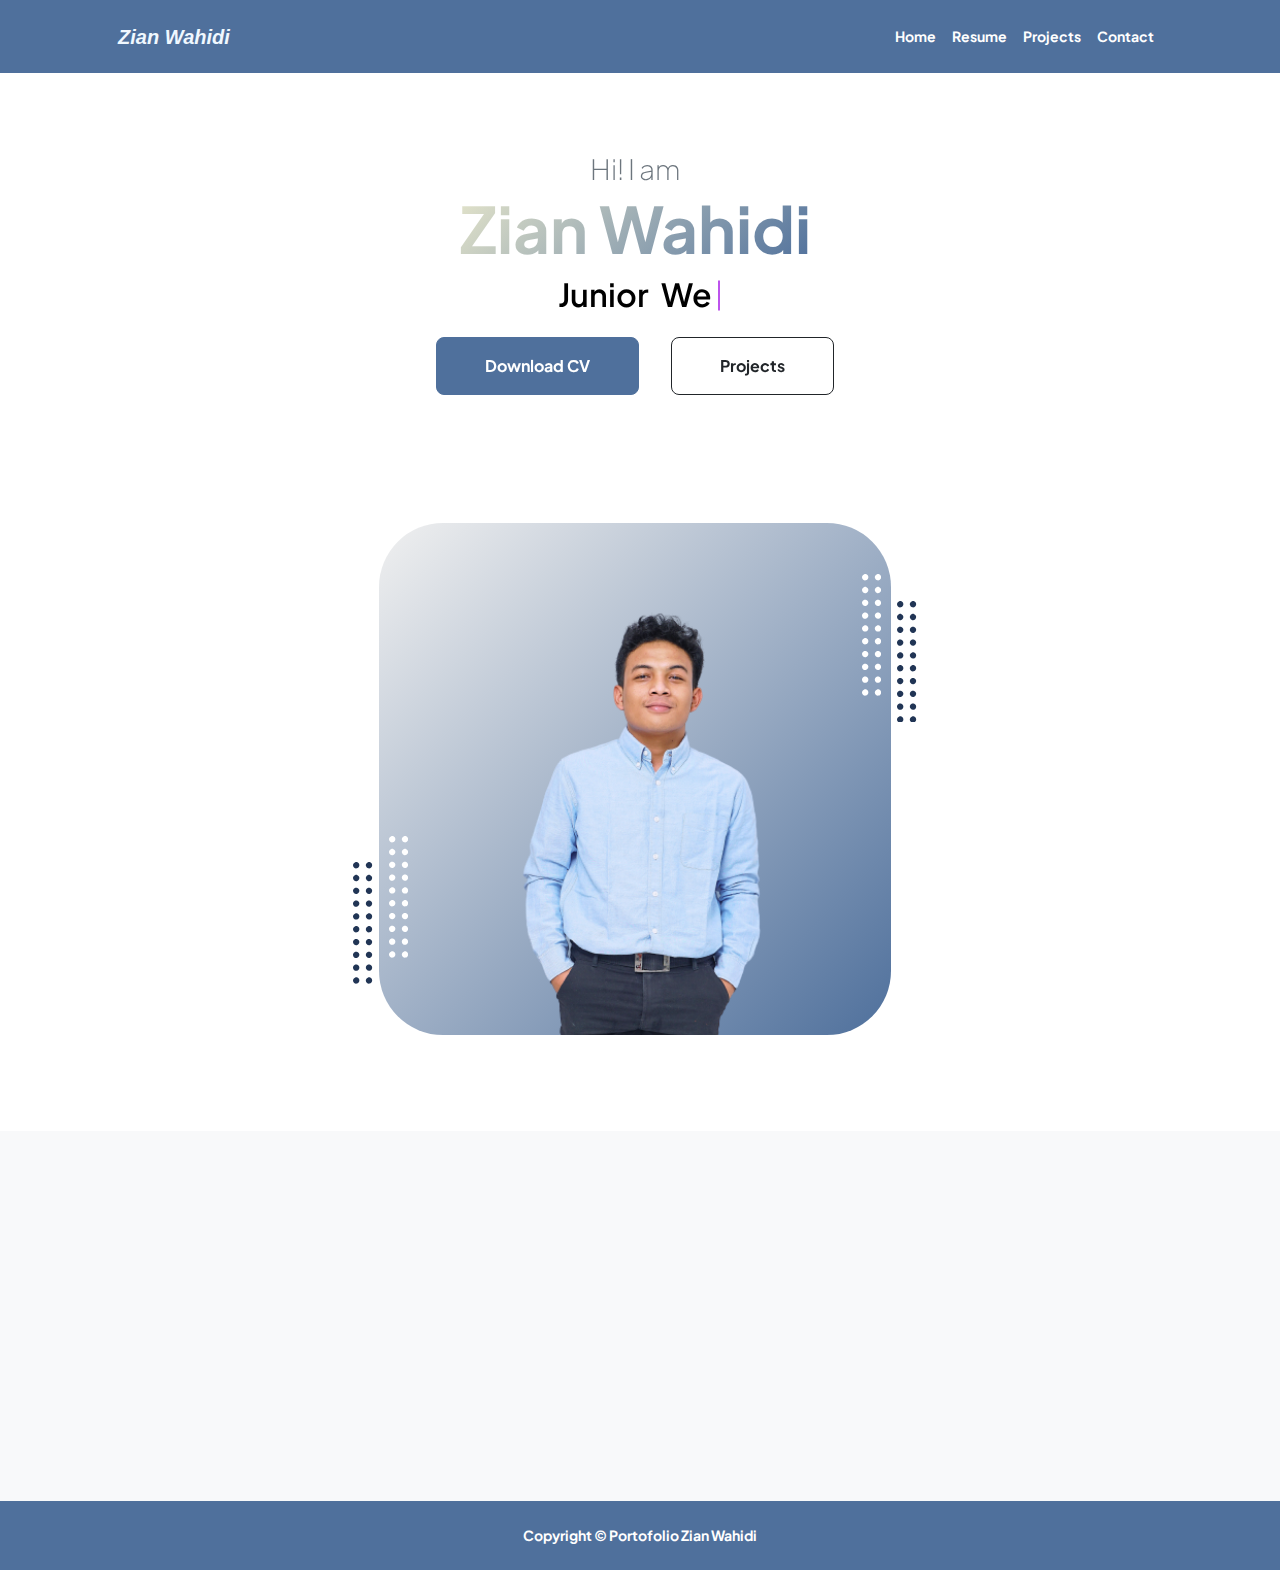
<file: index.html>
<!DOCTYPE html>
<html lang="en">
    <head>
        <meta charset="utf-8" />
        <meta name="viewport" content="width=device-width, initial-scale=1, shrink-to-fit=no" />
        <title>Home - Portofolio</title>
        <meta content="Portofolio Zian Wahidi" name="keywords">
        <meta content="Hello World! I am an undergraduate of informatics engineering at Paramadina University. As a worker while studying, I can manage my time according to priorities, be responsible for what I have, be disciplined, and adapt quickly." name="description">
        <meta content="zianwhd" name="author">
      
        <meta prefix="og: http://ogp.me/ns#" property="og:title" content="Portofolio Zian Wahidi" />
        <meta prefix="og: http://ogp.me/ns#" property="og:type" content="website" />
        <meta prefix="og: http://ogp.me/ns#" property="og:description" content="Hello World! I am an undergraduate of informatics engineering at Paramadina University. As a worker while studying, I can manage my time according to priorities, be responsible for what I have, be disciplined, and adapt quickly." />
        <meta prefix="og: http://ogp.me/ns#" property="og:image" content="https://ziianw.github.io/zianwahidi/assets/personal.png" />
        <meta prefix="og: http://ogp.me/ns#" property="og:url" content="https://ziianw.github.io/zianwahidi" />
        <!-- Favicon-->
        <link rel="icon" type="image/x-icon" href="assets/alpha-z.svg" />
        <!-- Custom Google font-->
        <link rel="preconnect" href="https://fonts.googleapis.com" />
        <link rel="preconnect" href="https://fonts.gstatic.com" crossorigin />
        <link href="https://fonts.googleapis.com/css2?family=Plus+Jakarta+Sans:wght@100;200;300;400;500;600;700;800;900&amp;display=swap" rel="stylesheet" />
        <!-- Bootstrap icons-->
        <link href="https://cdn.jsdelivr.net/npm/bootstrap-icons@1.8.1/font/bootstrap-icons.css" rel="stylesheet" />
        <link rel="stylesheet" href="https://unpkg.com/aos@next/dist/aos.css" />
        <link href="css/styles.css" rel="stylesheet" />
    </head>
    <body class="d-flex flex-column h-100" style="color: black;">
        <main class="flex-shrink-0">
            <!-- Navigation-->
            <nav class="navbar navbar-expand-lg navbar-light bg-white py-3 fixed-top">
                <div class="container px-5">
                    <a class="navbar-brand" href="index.html">
                        <span class="fw-bolder" style="font-family: 'Cambria', sans-serif; font-weight: bold; font-style: italic; color: aliceblue;">Zian Wahidi</span></a>                    
                        <button class="navbar-toggler" type="button" data-bs-toggle="collapse" data-bs-target="#navbarSupportedContent" aria-controls="navbarSupportedContent" aria-expanded="false" aria-label="Toggle navigation"><span class="navbar-toggler-icon"></span></button>
                    <div class="collapse navbar-collapse" id="navbarSupportedContent">
                        <ul class="navbar-nav ms-auto mb-2 mb-lg-0 small fw-bolder" style="font-weight: bold;">
                            <li class="nav-item"><a class="nav-link" href="index.html">Home</a></li>
                            <li class="nav-item"><a class="nav-link" href="resume.html">Resume</a></li>
                            <li class="nav-item"><a class="nav-link" href="projects.html">Projects</a></li>
                            <li class="nav-item"><a class="nav-link" href="contact.html">Contact</a></li>
                        </ul>
                    </div>
                </div>
            </nav>
            <!-- Header-->
            <div class="container" >
                <header class="py-5" style="margin-right: 10px;">
                    <div class="container px-5 pb-5">
                        <div class="row gx-5 align-items-center">
                            <div class="col-xxl-5" style="margin-top: 100px;" data-aos="fade-right"
                            data-aos-duration="1750">
                                <!-- Header text content-->
                                <div class="text-center text-xxl-start">
                                    <div class="fs-3 fw-light text-muted">Hi! I am</div>
                                    <h1 class="display-3 fw-bolder"><span class="text-gradient d-inline">Zian Wahidi</span></h1>
                                    <h3 class="mb-4">Junior <span></span></h3>
                                    <div class="d-grid gap-3 d-sm-flex justify-content-sm-center justify-content-xxl-start mb-3">
                                        <a class="btn btn-primary btn-lg px-5 py-3 me-sm-3 fs-6 fw-bolder" href="assets/CV Zian Wahidi.pdf" download=>Download CV</a>
                                        <a class="btn btn-outline-dark btn-lg px-5 py-3 fs-6 fw-bolder" href="projects.html">Projects</a>
                                    </div>
                                </div>
                            </div>
                            <div class="col-xxl-7" data-aos="fade-left"
                            data-aos-duration="1750">
                                <!-- Header profile picture-->
                                <div class="d-flex justify-content-center mt-5 mt-xxl-0">
                                    <div class="profile bg-gradient-primary-to-secondary">
                                        <!-- TIP: For best results, use a photo with a transparent background like the demo example below-->
                                        <!-- Watch a tutorial on how to do this on YouTube (link)-->
                                        <img class="profile-img" src="assets/zian.png" alt="..." />
                                        <div class="dots-1">
                                            <!-- SVG Dots-->
                                            <svg version="1.1" xmlns="http://www.w3.org/2000/svg" xmlns:xlink="http://www.w3.org/1999/xlink" x="0px" y="0px" viewBox="0 0 191.6 1215.4" style="enable-background: new 0 0 191.6 1215.4" xml:space="preserve">
                                                <g transform="translate(0.000000,1280.000000) scale(0.100000,-0.100000)">
                                                    <path d="M227.7,12788.6c-105-35-200-141-222-248c-43-206,163-412,369-369c155,32,275,190,260,339c-11,105-90,213-190,262        C383.7,12801.6,289.7,12808.6,227.7,12788.6z"></path>
                                                    <path d="M1507.7,12788.6c-151-50-253-216-222-362c25-119,136-230,254-255c194-41,395,142,375,339c-11,105-90,213-190,262        C1663.7,12801.6,1569.7,12808.6,1507.7,12788.6z"></path>
                                                    <path d="M227.7,11508.6c-105-35-200-141-222-248c-43-206,163-412,369-369c155,32,275,190,260,339c-11,105-90,213-190,262        C383.7,11521.6,289.7,11528.6,227.7,11508.6z"></path>
                                                    <path d="M1507.7,11508.6c-151-50-253-216-222-362c25-119,136-230,254-255c194-41,395,142,375,339c-11,105-90,213-190,262        C1663.7,11521.6,1569.7,11528.6,1507.7,11508.6z"></path>
                                                    <path d="M227.7,10228.6c-105-35-200-141-222-248c-43-206,163-412,369-369c155,32,275,190,260,339c-11,105-90,213-190,262        C383.7,10241.6,289.7,10248.6,227.7,10228.6z"></path>
                                                    <path d="M1507.7,10228.6c-105-35-200-141-222-248c-43-206,163-412,369-369c155,32,275,190,260,339c-11,105-90,213-190,262        C1663.7,10241.6,1569.7,10248.6,1507.7,10228.6z"></path>
                                                    <path d="M227.7,8948.6c-105-35-200-141-222-248c-43-206,163-412,369-369c155,32,275,190,260,339c-11,105-90,213-190,262        C383.7,8961.6,289.7,8968.6,227.7,8948.6z"></path>
                                                    <path d="M1507.7,8948.6c-105-35-200-141-222-248c-43-206,163-412,369-369c155,32,275,190,260,339c-11,105-90,213-190,262        C1663.7,8961.6,1569.7,8968.6,1507.7,8948.6z"></path>
                                                    <path d="M227.7,7668.6c-105-35-200-141-222-248c-43-206,163-412,369-369c155,32,275,190,260,339c-11,105-90,213-190,262        C383.7,7681.6,289.7,7688.6,227.7,7668.6z"></path>
                                                    <path d="M1507.7,7668.6c-105-35-200-141-222-248c-43-206,163-412,369-369c155,32,275,190,260,339c-11,105-90,213-190,262        C1663.7,7681.6,1569.7,7688.6,1507.7,7668.6z"></path>
                                                    <path d="M227.7,6388.6c-105-35-200-141-222-248c-43-206,163-412,369-369c155,32,275,190,260,339c-11,105-90,213-190,262        C383.7,6401.6,289.7,6408.6,227.7,6388.6z"></path>
                                                    <path d="M1507.7,6388.6c-105-35-200-141-222-248c-43-206,163-412,369-369c155,32,275,190,260,339c-11,105-90,213-190,262        C1663.7,6401.6,1569.7,6408.6,1507.7,6388.6z"></path>
                                                    <path d="M227.7,5108.6c-105-35-200-141-222-248c-43-206,163-412,369-369c155,32,275,190,260,339c-11,105-90,213-190,262        C383.7,5121.6,289.7,5128.6,227.7,5108.6z"></path>
                                                    <path d="M1507.7,5108.6c-105-35-200-141-222-248c-43-206,163-412,369-369c155,32,275,190,260,339c-11,105-90,213-190,262        C1663.7,5121.6,1569.7,5128.6,1507.7,5108.6z"></path>
                                                    <path d="M227.7,3828.6c-105-35-200-141-222-248c-43-206,163-412,369-369c155,32,275,190,260,339c-11,105-90,213-190,262        C383.7,3841.6,289.7,3848.6,227.7,3828.6z"></path>
                                                    <path d="M1507.7,3828.6c-105-35-200-141-222-248c-43-206,163-412,369-369c155,32,275,190,260,339c-11,105-90,213-190,262        C1663.7,3841.6,1569.7,3848.6,1507.7,3828.6z"></path>
                                                    <path d="M227.7,2548.6c-105-35-200-141-222-248c-43-206,163-412,369-369c155,32,275,190,260,339c-11,105-90,213-190,262        C383.7,2561.6,289.7,2568.6,227.7,2548.6z"></path>
                                                    <path d="M1507.7,2548.6c-105-35-200-141-222-248c-43-206,163-412,369-369c155,32,275,190,260,339c-11,105-90,213-190,262        C1663.7,2561.6,1569.7,2568.6,1507.7,2548.6z"></path>
                                                    <path d="M227.7,1268.6c-105-35-200-141-222-248c-43-206,163-412,369-369c155,32,275,190,260,339c-11,105-90,213-190,262        C383.7,1281.6,289.7,1288.6,227.7,1268.6z"></path>
                                                    <path d="M1507.7,1268.6c-105-35-200-141-222-248c-43-206,163-412,369-369c155,32,275,190,260,339c-11,105-90,213-190,262        C1663.7,1281.6,1569.7,1288.6,1507.7,1268.6z"></path>
                                                </g>
                                            </svg>
                                            <!-- END of SVG dots-->
                                        </div>
                                        <div class="dots-2">
                                            <!-- SVG Dots-->
                                            <svg version="1.1" xmlns="http://www.w3.org/2000/svg" xmlns:xlink="http://www.w3.org/1999/xlink" x="0px" y="0px" viewBox="0 0 191.6 1215.4" style="enable-background: new 0 0 191.6 1215.4" xml:space="preserve">
                                                <g transform="translate(0.000000,1280.000000) scale(0.100000,-0.100000)">
                                                    <path d="M227.7,12788.6c-105-35-200-141-222-248c-43-206,163-412,369-369c155,32,275,190,260,339c-11,105-90,213-190,262        C383.7,12801.6,289.7,12808.6,227.7,12788.6z"></path>
                                                    <path d="M1507.7,12788.6c-151-50-253-216-222-362c25-119,136-230,254-255c194-41,395,142,375,339c-11,105-90,213-190,262        C1663.7,12801.6,1569.7,12808.6,1507.7,12788.6z"></path>
                                                    <path d="M227.7,11508.6c-105-35-200-141-222-248c-43-206,163-412,369-369c155,32,275,190,260,339c-11,105-90,213-190,262        C383.7,11521.6,289.7,11528.6,227.7,11508.6z"></path>
                                                    <path d="M1507.7,11508.6c-151-50-253-216-222-362c25-119,136-230,254-255c194-41,395,142,375,339c-11,105-90,213-190,262        C1663.7,11521.6,1569.7,11528.6,1507.7,11508.6z"></path>
                                                    <path d="M227.7,10228.6c-105-35-200-141-222-248c-43-206,163-412,369-369c155,32,275,190,260,339c-11,105-90,213-190,262        C383.7,10241.6,289.7,10248.6,227.7,10228.6z"></path>
                                                    <path d="M1507.7,10228.6c-105-35-200-141-222-248c-43-206,163-412,369-369c155,32,275,190,260,339c-11,105-90,213-190,262        C1663.7,10241.6,1569.7,10248.6,1507.7,10228.6z"></path>
                                                    <path d="M227.7,8948.6c-105-35-200-141-222-248c-43-206,163-412,369-369c155,32,275,190,260,339c-11,105-90,213-190,262        C383.7,8961.6,289.7,8968.6,227.7,8948.6z"></path>
                                                    <path d="M1507.7,8948.6c-105-35-200-141-222-248c-43-206,163-412,369-369c155,32,275,190,260,339c-11,105-90,213-190,262        C1663.7,8961.6,1569.7,8968.6,1507.7,8948.6z"></path>
                                                    <path d="M227.7,7668.6c-105-35-200-141-222-248c-43-206,163-412,369-369c155,32,275,190,260,339c-11,105-90,213-190,262        C383.7,7681.6,289.7,7688.6,227.7,7668.6z"></path>
                                                    <path d="M1507.7,7668.6c-105-35-200-141-222-248c-43-206,163-412,369-369c155,32,275,190,260,339c-11,105-90,213-190,262        C1663.7,7681.6,1569.7,7688.6,1507.7,7668.6z"></path>
                                                    <path d="M227.7,6388.6c-105-35-200-141-222-248c-43-206,163-412,369-369c155,32,275,190,260,339c-11,105-90,213-190,262        C383.7,6401.6,289.7,6408.6,227.7,6388.6z"></path>
                                                    <path d="M1507.7,6388.6c-105-35-200-141-222-248c-43-206,163-412,369-369c155,32,275,190,260,339c-11,105-90,213-190,262        C1663.7,6401.6,1569.7,6408.6,1507.7,6388.6z"></path>
                                                    <path d="M227.7,5108.6c-105-35-200-141-222-248c-43-206,163-412,369-369c155,32,275,190,260,339c-11,105-90,213-190,262        C383.7,5121.6,289.7,5128.6,227.7,5108.6z"></path>
                                                    <path d="M1507.7,5108.6c-105-35-200-141-222-248c-43-206,163-412,369-369c155,32,275,190,260,339c-11,105-90,213-190,262        C1663.7,5121.6,1569.7,5128.6,1507.7,5108.6z"></path>
                                                    <path d="M227.7,3828.6c-105-35-200-141-222-248c-43-206,163-412,369-369c155,32,275,190,260,339c-11,105-90,213-190,262        C383.7,3841.6,289.7,3848.6,227.7,3828.6z"></path>
                                                    <path d="M1507.7,3828.6c-105-35-200-141-222-248c-43-206,163-412,369-369c155,32,275,190,260,339c-11,105-90,213-190,262        C1663.7,3841.6,1569.7,3848.6,1507.7,3828.6z"></path>
                                                    <path d="M227.7,2548.6c-105-35-200-141-222-248c-43-206,163-412,369-369c155,32,275,190,260,339c-11,105-90,213-190,262        C383.7,2561.6,289.7,2568.6,227.7,2548.6z"></path>
                                                    <path d="M1507.7,2548.6c-105-35-200-141-222-248c-43-206,163-412,369-369c155,32,275,190,260,339c-11,105-90,213-190,262        C1663.7,2561.6,1569.7,2568.6,1507.7,2548.6z"></path>
                                                    <path d="M227.7,1268.6c-105-35-200-141-222-248c-43-206,163-412,369-369c155,32,275,190,260,339c-11,105-90,213-190,262        C383.7,1281.6,289.7,1288.6,227.7,1268.6z"></path>
                                                    <path d="M1507.7,1268.6c-105-35-200-141-222-248c-43-206,163-412,369-369c155,32,275,190,260,339c-11,105-90,213-190,262        C1663.7,1281.6,1569.7,1288.6,1507.7,1268.6z"></path>
                                                </g>
                                            </svg>
                                            <!-- END of SVG dots-->
                                        </div>
                                        <div class="dots-3">
                                            <!-- SVG Dots-->
                                            <svg version="1.1" xmlns="http://www.w3.org/2000/svg" xmlns:xlink="http://www.w3.org/1999/xlink" x="0px" y="0px" viewBox="0 0 191.6 1215.4" style="enable-background: new 0 0 191.6 1215.4" xml:space="preserve">
                                                <g transform="translate(0.000000,1280.000000) scale(0.100000,-0.100000)">
                                                    <path d="M227.7,12788.6c-105-35-200-141-222-248c-43-206,163-412,369-369c155,32,275,190,260,339c-11,105-90,213-190,262        C383.7,12801.6,289.7,12808.6,227.7,12788.6z"></path>
                                                    <path d="M1507.7,12788.6c-151-50-253-216-222-362c25-119,136-230,254-255c194-41,395,142,375,339c-11,105-90,213-190,262        C1663.7,12801.6,1569.7,12808.6,1507.7,12788.6z"></path>
                                                    <path d="M227.7,11508.6c-105-35-200-141-222-248c-43-206,163-412,369-369c155,32,275,190,260,339c-11,105-90,213-190,262        C383.7,11521.6,289.7,11528.6,227.7,11508.6z"></path>
                                                    <path d="M1507.7,11508.6c-151-50-253-216-222-362c25-119,136-230,254-255c194-41,395,142,375,339c-11,105-90,213-190,262        C1663.7,11521.6,1569.7,11528.6,1507.7,11508.6z"></path>
                                                    <path d="M227.7,10228.6c-105-35-200-141-222-248c-43-206,163-412,369-369c155,32,275,190,260,339c-11,105-90,213-190,262        C383.7,10241.6,289.7,10248.6,227.7,10228.6z"></path>
                                                    <path d="M1507.7,10228.6c-105-35-200-141-222-248c-43-206,163-412,369-369c155,32,275,190,260,339c-11,105-90,213-190,262        C1663.7,10241.6,1569.7,10248.6,1507.7,10228.6z"></path>
                                                    <path d="M227.7,8948.6c-105-35-200-141-222-248c-43-206,163-412,369-369c155,32,275,190,260,339c-11,105-90,213-190,262        C383.7,8961.6,289.7,8968.6,227.7,8948.6z"></path>
                                                    <path d="M1507.7,8948.6c-105-35-200-141-222-248c-43-206,163-412,369-369c155,32,275,190,260,339c-11,105-90,213-190,262        C1663.7,8961.6,1569.7,8968.6,1507.7,8948.6z"></path>
                                                    <path d="M227.7,7668.6c-105-35-200-141-222-248c-43-206,163-412,369-369c155,32,275,190,260,339c-11,105-90,213-190,262        C383.7,7681.6,289.7,7688.6,227.7,7668.6z"></path>
                                                    <path d="M1507.7,7668.6c-105-35-200-141-222-248c-43-206,163-412,369-369c155,32,275,190,260,339c-11,105-90,213-190,262        C1663.7,7681.6,1569.7,7688.6,1507.7,7668.6z"></path>
                                                    <path d="M227.7,6388.6c-105-35-200-141-222-248c-43-206,163-412,369-369c155,32,275,190,260,339c-11,105-90,213-190,262        C383.7,6401.6,289.7,6408.6,227.7,6388.6z"></path>
                                                    <path d="M1507.7,6388.6c-105-35-200-141-222-248c-43-206,163-412,369-369c155,32,275,190,260,339c-11,105-90,213-190,262        C1663.7,6401.6,1569.7,6408.6,1507.7,6388.6z"></path>
                                                    <path d="M227.7,5108.6c-105-35-200-141-222-248c-43-206,163-412,369-369c155,32,275,190,260,339c-11,105-90,213-190,262        C383.7,5121.6,289.7,5128.6,227.7,5108.6z"></path>
                                                    <path d="M1507.7,5108.6c-105-35-200-141-222-248c-43-206,163-412,369-369c155,32,275,190,260,339c-11,105-90,213-190,262        C1663.7,5121.6,1569.7,5128.6,1507.7,5108.6z"></path>
                                                    <path d="M227.7,3828.6c-105-35-200-141-222-248c-43-206,163-412,369-369c155,32,275,190,260,339c-11,105-90,213-190,262        C383.7,3841.6,289.7,3848.6,227.7,3828.6z"></path>
                                                    <path d="M1507.7,3828.6c-105-35-200-141-222-248c-43-206,163-412,369-369c155,32,275,190,260,339c-11,105-90,213-190,262        C1663.7,3841.6,1569.7,3848.6,1507.7,3828.6z"></path>
                                                    <path d="M227.7,2548.6c-105-35-200-141-222-248c-43-206,163-412,369-369c155,32,275,190,260,339c-11,105-90,213-190,262        C383.7,2561.6,289.7,2568.6,227.7,2548.6z"></path>
                                                    <path d="M1507.7,2548.6c-105-35-200-141-222-248c-43-206,163-412,369-369c155,32,275,190,260,339c-11,105-90,213-190,262        C1663.7,2561.6,1569.7,2568.6,1507.7,2548.6z"></path>
                                                    <path d="M227.7,1268.6c-105-35-200-141-222-248c-43-206,163-412,369-369c155,32,275,190,260,339c-11,105-90,213-190,262        C383.7,1281.6,289.7,1288.6,227.7,1268.6z"></path>
                                                    <path d="M1507.7,1268.6c-105-35-200-141-222-248c-43-206,163-412,369-369c155,32,275,190,260,339c-11,105-90,213-190,262        C1663.7,1281.6,1569.7,1288.6,1507.7,1268.6z"></path>
                                                </g>
                                            </svg>
                                            <!-- END of SVG dots-->
                                        </div>
                                        <div class="dots-4">
                                            <!-- SVG Dots-->
                                            <svg version="1.1" xmlns="http://www.w3.org/2000/svg" xmlns:xlink="http://www.w3.org/1999/xlink" x="0px" y="0px" viewBox="0 0 191.6 1215.4" style="enable-background: new 0 0 191.6 1215.4" xml:space="preserve">
                                                <g transform="translate(0.000000,1280.000000) scale(0.100000,-0.100000)">
                                                    <path d="M227.7,12788.6c-105-35-200-141-222-248c-43-206,163-412,369-369c155,32,275,190,260,339c-11,105-90,213-190,262        C383.7,12801.6,289.7,12808.6,227.7,12788.6z"></path>
                                                    <path d="M1507.7,12788.6c-151-50-253-216-222-362c25-119,136-230,254-255c194-41,395,142,375,339c-11,105-90,213-190,262        C1663.7,12801.6,1569.7,12808.6,1507.7,12788.6z"></path>
                                                    <path d="M227.7,11508.6c-105-35-200-141-222-248c-43-206,163-412,369-369c155,32,275,190,260,339c-11,105-90,213-190,262        C383.7,11521.6,289.7,11528.6,227.7,11508.6z"></path>
                                                    <path d="M1507.7,11508.6c-151-50-253-216-222-362c25-119,136-230,254-255c194-41,395,142,375,339c-11,105-90,213-190,262        C1663.7,11521.6,1569.7,11528.6,1507.7,11508.6z"></path>
                                                    <path d="M227.7,10228.6c-105-35-200-141-222-248c-43-206,163-412,369-369c155,32,275,190,260,339c-11,105-90,213-190,262        C383.7,10241.6,289.7,10248.6,227.7,10228.6z"></path>
                                                    <path d="M1507.7,10228.6c-105-35-200-141-222-248c-43-206,163-412,369-369c155,32,275,190,260,339c-11,105-90,213-190,262        C1663.7,10241.6,1569.7,10248.6,1507.7,10228.6z"></path>
                                                    <path d="M227.7,8948.6c-105-35-200-141-222-248c-43-206,163-412,369-369c155,32,275,190,260,339c-11,105-90,213-190,262        C383.7,8961.6,289.7,8968.6,227.7,8948.6z"></path>
                                                    <path d="M1507.7,8948.6c-105-35-200-141-222-248c-43-206,163-412,369-369c155,32,275,190,260,339c-11,105-90,213-190,262        C1663.7,8961.6,1569.7,8968.6,1507.7,8948.6z"></path>
                                                    <path d="M227.7,7668.6c-105-35-200-141-222-248c-43-206,163-412,369-369c155,32,275,190,260,339c-11,105-90,213-190,262        C383.7,7681.6,289.7,7688.6,227.7,7668.6z"></path>
                                                    <path d="M1507.7,7668.6c-105-35-200-141-222-248c-43-206,163-412,369-369c155,32,275,190,260,339c-11,105-90,213-190,262        C1663.7,7681.6,1569.7,7688.6,1507.7,7668.6z"></path>
                                                    <path d="M227.7,6388.6c-105-35-200-141-222-248c-43-206,163-412,369-369c155,32,275,190,260,339c-11,105-90,213-190,262        C383.7,6401.6,289.7,6408.6,227.7,6388.6z"></path>
                                                    <path d="M1507.7,6388.6c-105-35-200-141-222-248c-43-206,163-412,369-369c155,32,275,190,260,339c-11,105-90,213-190,262        C1663.7,6401.6,1569.7,6408.6,1507.7,6388.6z"></path>
                                                    <path d="M227.7,5108.6c-105-35-200-141-222-248c-43-206,163-412,369-369c155,32,275,190,260,339c-11,105-90,213-190,262        C383.7,5121.6,289.7,5128.6,227.7,5108.6z"></path>
                                                    <path d="M1507.7,5108.6c-105-35-200-141-222-248c-43-206,163-412,369-369c155,32,275,190,260,339c-11,105-90,213-190,262        C1663.7,5121.6,1569.7,5128.6,1507.7,5108.6z"></path>
                                                    <path d="M227.7,3828.6c-105-35-200-141-222-248c-43-206,163-412,369-369c155,32,275,190,260,339c-11,105-90,213-190,262        C383.7,3841.6,289.7,3848.6,227.7,3828.6z"></path>
                                                    <path d="M1507.7,3828.6c-105-35-200-141-222-248c-43-206,163-412,369-369c155,32,275,190,260,339c-11,105-90,213-190,262        C1663.7,3841.6,1569.7,3848.6,1507.7,3828.6z"></path>
                                                    <path d="M227.7,2548.6c-105-35-200-141-222-248c-43-206,163-412,369-369c155,32,275,190,260,339c-11,105-90,213-190,262        C383.7,2561.6,289.7,2568.6,227.7,2548.6z"></path>
                                                    <path d="M1507.7,2548.6c-105-35-200-141-222-248c-43-206,163-412,369-369c155,32,275,190,260,339c-11,105-90,213-190,262        C1663.7,2561.6,1569.7,2568.6,1507.7,2548.6z"></path>
                                                    <path d="M227.7,1268.6c-105-35-200-141-222-248c-43-206,163-412,369-369c155,32,275,190,260,339c-11,105-90,213-190,262        C383.7,1281.6,289.7,1288.6,227.7,1268.6z"></path>
                                                    <path d="M1507.7,1268.6c-105-35-200-141-222-248c-43-206,163-412,369-369c155,32,275,190,260,339c-11,105-90,213-190,262        C1663.7,1281.6,1569.7,1288.6,1507.7,1268.6z"></path>
                                                </g>
                                            </svg>
                                            <!-- END of SVG dots-->
                                        </div>
                                    </div>
                                </div>
                            </div>
                        </div>
                    </div>
            </div>
            </header>
            <!-- About Section-->
            <section class="bg-light py-5">
                <div class="container px-5" data-aos="fade-up"
                data-aos-duration="1750">
                    <div class="row gx-5 justify-content-center">
                        <div class="col-xxl-8">
                            <div class="text-center my-5">
                                <h2 class="display-5 fw-bolder"><span class="text-gradient d-inline">About Me</span></h2>
                                <!-- <p class="lead fw-light mb-4">My name is Start Bootstrap and I help brands grow.</p> -->
                                <p class="text-muted">Hello World! I am an undergraduate of informatics engineering at Paramadina University. As a worker while studying, I can manage my time according to priorities, be responsible for what I have, be disciplined, and adapt quickly.</p>
                                <div class="d-flex justify-content-center fs-2 gap-4">
                                    <a class="text-gradient" href="https://www.instagram.com/zianwhd" target="_blank"><i class="bi bi-instagram"></i></a>
                                    <a class="text-gradient" href="https://www.linkedin.com/in/zianwhd" target="_blank"><i class="bi bi-linkedin"></i></a>
                                    <a class="text-gradient" href="https://wa.me/+6282246081826" target="_blank"><i class="bi bi-whatsapp"></i></a>
                                    <a class="text-gradient" href="mailto:zianwhd@gmail.com" target="_blank"><i class="bi bi-envelope"></i></a>
                                </div>
                            </div>
                        </div>
                    </div>
                </div>
            </section>
        </main>
        <!-- Footer-->
        <footer class="bg-white py-4 mt-auto">
            <div class="container px-5">
                <div class="row align-items-center justify-content-center flex-column flex-sm-row text-center">
                    <div class="col-auto "><div class="small m-0">Copyright &copy; Portofolio Zian Wahidi</div></div>
                </div>
            </div>
        </footer>
        <script src="https://cdn.jsdelivr.net/npm/bootstrap@5.2.3/dist/js/bootstrap.bundle.min.js"></script>
    <script src="https://unpkg.com/aos@next/dist/aos.js"></script>
    <script>
      AOS.init();
    </script> 
    <script src="js/scripts.js"></script>   
    </body>
</html>
</file>
<file: kado-main/index.html>
<!DOCTYPE html>
<html lang="en">
<head>
    <meta charset="UTF-8">
    <meta http-equiv="X-UA-Compatible" content="IE=edge">
    <meta name="viewport" content="width=device-width, initial-scale=1.0">
    <link rel="stylesheet" href="css/style.css">
    <link rel="icon" href="img/alpha-z.svg" type="image/x-icon">
    <title>Secret Tab</title>
</head>
<body>
    <div class="greetings" style="margin-bottom: 5px;">
    <!-- silahkan menambah kata sesuai keinginan dengan <span>text...</span -->
        <span>h</span>
        <span>e</span>
        <span>l</span>
        <span>l</span>
        <span>o</span>
        <span>!</span>
    </div>
<!--     <div class="description" style="margin-bottom: 20px; text-align: center; margin: 0 20px 10px 20px;">
        <span>welcome to my secret tab</span>
    </div> -->
    <div class="button">
        <button>
            <a class="btn btn-primary btn-lg px-5 py-3 me-sm-3 fs-6 fw-bolder" href="./flower.html" target="_blank" style="font-weight: bold;">klik aku bb !! </a>
        </button>
        </div>
</body>
</html>
</file>
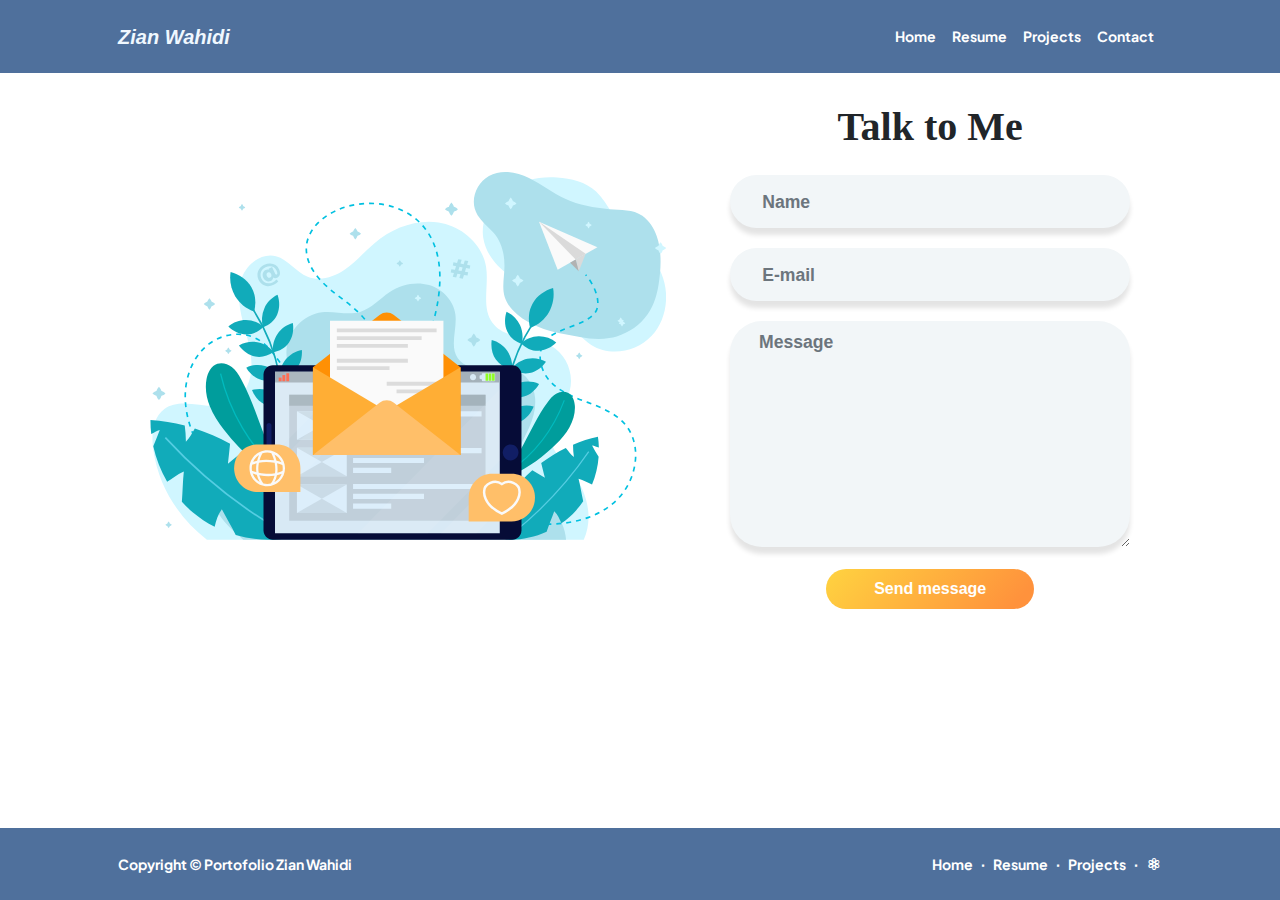
<file: contact.html>
<!DOCTYPE html>
<html lang="en">
    <head>
        <meta charset="utf-8" />
        <meta name="viewport" content="width=device-width, initial-scale=1, shrink-to-fit=no" />
        <meta name="description" content />
        <meta name="author" content />
        <title>Contact - Portofolio</title>
        <!-- Favicon-->
        <link rel="icon" type="image/x-icon" href="assets/alpha-z.svg" />
        <!-- Custom Google font-->
        <link rel="preconnect" href="https://fonts.googleapis.com" />
        <link rel="preconnect" href="https://fonts.gstatic.com" crossorigin />
        <link href="https://fonts.googleapis.com/css2?family=Plus+Jakarta+Sans:wght@100;200;300;400;500;600;700;800;900&amp;display=swap" rel="stylesheet" />
        <!-- Bootstrap icons-->
        <link href="https://cdn.jsdelivr.net/npm/bootstrap-icons@1.8.1/font/bootstrap-icons.css" rel="stylesheet" />
        <!-- Core theme CSS (includes Bootstrap)-->
        <link href="css/contact.css" rel="stylesheet" />
    </head>
    <body class="d-flex flex-column">
        <main class="flex-shrink-0">
            <!-- Navigation-->
            <nav class="navbar navbar-expand-lg navbar-light bg-white py-3">
                <div class="container px-5">
                    <a class="navbar-brand" href="./contact.html">                        
                        <span class="fw-bolder" style="font-family: 'Cambria', sans-serif; font-weight: bold; font-style: italic; color: aliceblue;">Zian Wahidi</span></a>                    
                    </a>
                    <button class="navbar-toggler" type="button" data-bs-toggle="collapse" data-bs-target="#navbarSupportedContent" aria-controls="navbarSupportedContent" aria-expanded="false" aria-label="Toggle navigation"><span class="navbar-toggler-icon"></span></button>
                    <div class="collapse navbar-collapse" id="navbarSupportedContent">
                        <ul class="navbar-nav ms-auto mb-2 mb-lg-0 small fw-bolder">
                            <li class="nav-item"><a class="nav-link" href="index.html">Home</a></li>
                            <li class="nav-item"><a class="nav-link" href="resume.html">Resume</a></li>
                            <li class="nav-item"><a class="nav-link" href="projects.html">Projects</a></li>
                            <li class="nav-item"><a class="nav-link" href="contact.html">Contact</a></li>
                        </ul>
                    </div>
                </div>
            </nav>
            <!-- Page content-->
            <div class="container d-flex justify-content-center align-items-center" style="margin-top: 30px;">
	
                <!-- // SVG
                                from: https://www.freepik.com/free-vector/new-message-concept-landing-page_5777076.htm 
              -------------------------------------------------------------
              -- Note: need to use inline svg to manipulate its components
              ------------------------------------------------------------>
            
                <svg xmlns="http://www.w3.org/2000/svg" viewBox="0 0 790 563" fill="none">
                        <g id="Image">
                                <g id="g14">
                                        <g id="g16">
                                                <g id="g22">
                                                        <path id="path24" d="M578.06 12.9772C592.384 8.33142 607.668 7.43103 622.682 8.31278C644.252 9.57946 666.668 15.0178 682.527 29.8837C692.521 39.2526 699.149 51.6277 707.182 62.7655C730.486 95.0785 766.513 118.198 782.236 154.912C795.674 186.289 790.623 225.749 767.498 250.666C744.37 275.583 703.649 282.658 675.018 264.535C647.531 247.136 635.383 212.503 610.273 191.742C592.326 176.901 569.144 170.28 549.646 157.607C529.69 144.636 513.457 124.248 509.79 100.515C506.745 80.8173 513.744 59.4156 528.903 46.4558C543.731 33.7796 559.331 19.0536 578.06 12.9772Z" fill="#D0F6FF"/>
                                                </g>
                                                <g id="g26">
                                                        <path id="path28" d="M702.629 254.14C677.841 258.169 653.602 251.674 628.841 247.05C605.059 242.608 581.372 234.267 562.49 218.522C553.842 211.31 546.177 202.344 542.784 191.529C537.944 176.097 542.362 159.436 542.319 143.243C542.267 124.241 537.593 105.929 524.57 91.9138C516.642 83.3826 507.429 75.9038 501.21 66.026C488.249 45.4368 498.285 17.8695 518.578 6.24557C537.067 -4.34208 560.588 -0.151769 579.793 9.03335C598.996 18.2198 615.855 31.9082 635.139 40.9228C656.28 50.8045 679.407 54.6779 702.724 56.9022C720.556 58.6044 738.716 56.5333 753.266 67.1156C763.675 74.6877 771.032 86.0519 775.307 98.2911C783.396 121.448 781.768 148.673 778.037 172.583C775.54 188.601 770.517 204.461 761.348 217.755C750.094 234.074 732.89 245.819 714.058 251.504C710.234 252.66 706.426 253.523 702.629 254.14Z" fill="#ADE0EC"/>
                                                </g>
                                                <g id="g30">
                                                        <path id="path32" d="M663.601 562.578H87.0689C43.5385 528.913 13.2922 480.886 5.1219 426.023C1.72497 403.207 3.65744 376.191 22.008 362.528C50.2285 341.516 92.5784 368.009 124.46 353.325C144.998 343.869 155.119 319.297 155.332 296.439C155.544 273.583 147.922 251.523 142.217 229.409C136.51 207.295 132.749 183.417 140.459 161.935C148.169 140.454 170.87 123.025 192.716 128.727C211.437 133.614 223.318 152.833 241.257 160.133C259.931 167.732 281.608 160.819 298.184 149.256C314.758 137.694 327.949 121.87 343.441 108.858C370.638 86.0156 406.562 72.0169 441.495 77.35C476.426 82.6831 508.747 110.108 514.202 145.471C518.662 174.4 506.652 207.826 524.152 231.129C543.883 257.401 585.152 250.025 613.676 265.983C636.899 278.972 649.286 309.077 642.052 334.934C634.666 361.336 609.565 383.494 613.653 410.622C616.583 430.071 633.6 443.505 645.587 458.982C668.627 488.727 679.049 528.158 663.601 562.578Z" fill="#D0F6FF"/>
                                                </g>
                                                <g id="g34">
                                                        <path id="path36" d="M636.536 562.578H142.588C127.567 548.706 110.711 535.931 102.179 517.242C93.6475 498.553 93.6698 474.269 107.702 459.372C124.638 441.394 152.947 443.847 176.763 437.899C204.228 431.038 229.205 408.689 232.723 380.251C237.265 343.537 206.911 309.992 208.804 273.041C210.296 243.911 234.698 217.737 263.314 214.567C282.66 212.424 302.727 219.607 321.415 214.109C338.741 209.012 351.237 194.119 366.296 184.052C383.968 172.235 406.528 167.099 426.891 172.974C447.257 178.85 464.492 196.695 467.235 217.968C470.152 240.588 458.004 266.283 470.888 284.991C480.485 298.927 499.63 301.618 516.392 301.075C533.155 300.531 551.03 298.252 565.763 306.372C579.463 313.921 587.611 329.548 589.138 345.273C590.664 360.996 586.334 376.788 579.943 391.199C574.357 403.794 567.162 415.706 562.961 428.843C558.759 441.979 557.893 457.066 564.737 469.006C571.941 481.577 585.915 488.105 597.307 496.94C617.442 512.552 635.027 536.936 636.536 562.578Z" fill="#ADE0EC"/>
                                                </g>
                                                <g id="g38">
                                                        <path id="path40" d="M595.195 76.2172L623.725 149.709L684.511 114.948L595.195 76.2172Z" fill="#FAFAFA"/>
                                                </g>
                                                <g id="g42">
                                                        <path id="path44" d="M595.195 76.2172L651.26 133.962L666.528 125.232L595.195 76.2172Z" fill="#DADADA"/>
                                                </g>
                                                <g id="g46">
                                                        <path id="path48" d="M666.528 125.231L655.896 151.885L651.262 133.962L666.528 125.231Z" fill="#DADADA"/>
                                                </g>
                                                <g id="g50">
                                                        <path id="path52" d="M655.896 151.885L642.776 138.814L651.262 133.962L655.896 151.885Z" fill="#B2B2B2"/>
                                                </g>
                                                <g id="g54">
                                                        <path id="path56" d="M222.015 539.778C157.683 522.604 101.579 476.087 72.2367 415.592C60.1279 390.628 52.3612 362.908 54.182 335.155C56.0014 307.4 68.2732 279.663 90.2639 263.011C112.253 246.359 144.303 242.756 167.56 257.538C190.03 271.821 200.733 299.209 220.204 317.461C243.475 339.274 280.404 345.641 308.459 330.683C336.514 315.723 352.288 279.369 342.05 248.968C332.575 220.834 305.793 203.339 282.527 185.228C259.261 167.115 236.126 141.651 239.454 112.116C242.315 86.7319 264.382 67.653 287.628 57.7513C332.132 38.7951 389.516 47.2223 419.844 85.2787C452.476 126.224 446.202 185.954 431.486 236.425C416.769 286.896 395.069 337.985 402.391 390.086C408.475 433.375 434.97 472.304 470.109 497.688C505.247 523.075 548.365 535.649 591.441 538.326C634.426 540.999 680.569 532.908 712.364 503.476C744.158 474.044 754.899 419.157 726.78 386.108C712.226 369.003 690.497 360.328 669.604 352.466C648.708 344.604 626.907 336.377 611.765 319.807C596.621 303.236 590.753 275.553 604.995 258.181C621.492 238.058 665.44 235.858 680.982 214.969C692.069 200.069 679.116 171.364 666.529 157.269" stroke="#00C0E0" stroke-width="2.541" stroke-miterlimit="10" stroke-dasharray="7.62 7.62"/>
                                                </g>
                                                <g id="g58">
                                                        <path id="path60" d="M186.221 462.671C158.423 444.172 133.639 421.035 113.173 394.475C104.595 383.341 96.7115 371.5 91.5083 358.398C86.3038 345.294 83.8862 330.794 86.4431 316.909C88.2757 306.953 93.6209 296.589 103.112 293.404C110.525 290.917 118.902 293.505 125.077 298.35C131.253 303.195 135.584 310.023 139.418 316.916C154.207 343.52 163.287 372.9 174.224 401.352C179.474 415.006 185.205 428.511 192.17 441.366C195.631 447.754 199.387 453.984 203.532 459.939C207.289 465.334 214.117 471.144 216.477 476.969C211.073 481.321 191.263 466.026 186.221 462.671Z" fill="#009D9C"/>
                                                </g>
                                                <g id="g62">
                                                        <path id="path64" d="M107.952 308.508C121.544 366.877 153.477 420.713 197.968 460.267" stroke="#00BBBF" stroke-width="2.02" stroke-miterlimit="10"/>
                                                </g>
                                                <g id="g66">
                                                        <path id="path68" d="M556.282 462.962C580.155 451.221 602.114 435.493 621.004 416.609C628.922 408.693 636.362 400.145 641.81 390.319C647.257 380.493 650.64 369.27 650.028 358.018C649.587 349.946 646.41 341.19 639.223 337.682C633.608 334.942 626.717 336.117 621.339 339.307C615.961 342.497 611.841 347.447 608.109 352.504C593.705 372.014 583.539 394.316 571.997 415.691C566.459 425.947 560.553 436.037 553.736 445.484C550.349 450.177 546.746 454.716 542.861 458.995C539.341 462.875 533.349 466.761 530.891 471.124C534.727 475.129 551.952 465.092 556.282 462.962Z" fill="#009D9C"/>
                                                </g>
                                                <g id="g70">
                                                        <path id="path72" d="M633.861 349.129C617.182 393.899 586.452 433.173 547.233 459.836" stroke="#00BBBF" stroke-width="1.612" stroke-miterlimit="10"/>
                                                </g>
                                                <g id="g74">
                                                        <path id="path76" d="M198.233 424.458C213.177 349.774 197.247 269.251 155.048 206.17" stroke="#11ABBA" stroke-width="2.541" stroke-miterlimit="10"/>
                                                </g>
                                                <g id="g78">
                                                        <path id="path80" d="M159.471 213.554C147.424 209.56 136.887 201.07 130.331 190.079C123.775 179.087 121.256 165.687 123.366 153.024C136.148 156.495 148.154 164.541 154.962 176.037C161.771 187.536 162.465 200.493 159.471 213.554Z" fill="#11ABBA"/>
                                                </g>
                                                <g id="g82">
                                                        <path id="path84" d="M172.923 237.731C170.163 228.217 170.886 217.71 174.922 208.676C178.958 199.643 186.273 192.157 195.149 187.981C198.557 197.74 198.756 208.999 194.512 218.417C190.269 227.834 182.434 233.949 172.923 237.731Z" fill="#11ABBA"/>
                                                </g>
                                                <g id="g86">
                                                        <path id="path88" d="M173.775 236.831C166.404 230.308 156.684 226.574 146.897 226.504C137.11 226.434 127.338 230.03 119.876 236.447C127.196 243.672 137.206 248.568 147.423 248.608C157.641 248.647 166.403 243.999 173.775 236.831Z" fill="#11ABBA"/>
                                                </g>
                                                <g id="g90">
                                                        <path id="path92" d="M188.104 276.094C187.024 266.239 189.542 256.02 195.07 247.837C200.597 239.655 209.088 233.576 218.546 231.029C220.225 241.241 218.483 252.363 212.686 260.887C206.887 269.41 198.122 274.049 188.104 276.094Z" fill="#11ABBA"/>
                                                </g>
                                                <g id="g94">
                                                        <path id="path96" d="M189.099 275.358C182.962 267.634 174.033 262.24 164.408 260.443C154.782 258.647 144.542 260.463 136.091 265.464C142.057 273.87 151.07 280.459 161.124 282.301C171.179 284.145 180.606 281.115 189.099 275.358Z" fill="#11ABBA"/>
                                                </g>
                                                <g id="g98">
                                                        <path id="path100" d="M198.154 314.469C197.924 304.556 201.31 294.598 207.521 286.933C213.729 279.267 222.71 273.961 232.351 272.257C233.146 282.578 230.456 293.504 223.948 301.485C217.439 309.467 208.308 313.315 198.154 314.469Z" fill="#11ABBA"/>
                                                </g>
                                                <g id="g102">
                                                        <path id="path104" d="M199.208 313.823C193.758 305.586 185.324 299.426 175.891 296.789C166.457 294.15 156.099 295.057 147.252 299.294C152.471 308.194 160.885 315.553 170.744 318.274C180.602 320.997 190.253 318.808 199.208 313.823Z" fill="#11ABBA"/>
                                                </g>
                                                <g id="g106">
                                                        <path id="path108" d="M203.971 356.696C205.264 346.866 210.136 337.563 217.445 330.968C224.754 324.372 234.439 320.543 244.225 320.378C243.428 330.699 239.095 341.071 231.443 347.929C223.789 354.789 214.179 357.154 203.971 356.696Z" fill="#11ABBA"/>
                                                </g>
                                                <g id="g110">
                                                        <path id="path112" d="M205.112 356.224C200.99 347.23 193.605 339.817 184.689 335.725C175.775 331.635 165.404 330.9 156.012 333.694C159.806 343.307 166.988 351.901 176.31 356.142C185.632 360.381 195.5 359.74 205.112 356.224Z" fill="#11ABBA"/>
                                                </g>
                                                <g id="g114">
                                                        <path id="path116" d="M546.285 450.207C530.11 375.786 544.71 295.004 585.861 231.219" stroke="#11ABBA" stroke-width="2.541" stroke-miterlimit="10"/>
                                                </g>
                                                <g id="g118">
                                                        <path id="path120" d="M581.562 238.676C593.54 234.478 603.937 225.811 610.312 214.71C616.685 203.608 618.983 190.168 616.663 177.542C603.94 181.23 592.069 189.476 585.452 201.088C578.835 212.7 578.354 225.668 581.562 238.676Z" fill="#11ABBA"/>
                                                </g>
                                                <g id="g122">
                                                        <path id="path124" d="M568.512 263.078C571.114 253.518 570.219 243.024 566.033 234.06C561.85 225.096 554.412 217.737 545.469 213.71C542.22 223.525 542.208 234.787 546.607 244.131C551.006 253.476 558.939 259.457 568.512 263.078Z" fill="#11ABBA"/>
                                                </g>
                                                <g id="g126">
                                                        <path id="path128" d="M567.646 262.192C574.907 255.545 584.566 251.647 594.349 251.411C604.134 251.175 613.963 254.605 621.528 260.895C614.331 268.242 604.403 273.308 594.187 273.52C583.972 273.732 575.135 269.234 567.646 262.192Z" fill="#11ABBA"/>
                                                </g>
                                                <g id="g130">
                                                        <path id="path132" d="M553.965 301.692C554.883 291.82 552.196 281.645 546.534 273.556C540.872 265.469 532.283 259.535 522.783 257.148C521.274 267.388 523.198 278.478 529.136 286.902C535.074 295.328 543.915 299.817 553.965 301.692Z" fill="#11ABBA"/>
                                                </g>
                                                <g id="g134">
                                                        <path id="path136" d="M552.959 300.973C558.968 293.147 567.807 287.6 577.401 285.642C586.995 283.683 597.263 285.324 605.795 290.182C599.97 298.687 591.066 305.428 581.044 307.441C571.021 309.454 561.546 306.585 552.959 300.973Z" fill="#11ABBA"/>
                                                </g>
                                                <g id="g138">
                                                        <path id="path140" d="M544.55 340.232C544.617 330.317 541.066 320.416 534.731 312.857C528.396 305.299 519.329 300.144 509.661 298.606C509.036 308.939 511.905 319.818 518.546 327.687C525.186 335.556 534.379 339.25 544.55 340.232Z" fill="#11ABBA"/>
                                                </g>
                                                <g id="g142">
                                                        <path id="path144" d="M543.486 339.603C548.799 331.276 557.13 324.975 566.519 322.176C575.908 319.378 586.279 320.109 595.196 324.198C590.124 333.185 581.833 340.685 572.021 343.571C562.207 346.46 552.522 344.437 543.486 339.603Z" fill="#11ABBA"/>
                                                </g>
                                                <g id="g146">
                                                        <path id="path148" d="M539.431 382.551C537.978 372.745 532.951 363.525 525.535 357.055C518.117 350.586 508.371 346.92 498.585 346.921C499.551 357.227 504.053 367.523 511.819 374.253C519.583 380.981 529.232 383.182 539.431 382.551Z" fill="#11ABBA"/>
                                                </g>
                                                <g id="g150">
                                                        <path id="path152" d="M538.282 382.098C542.255 373.036 549.518 365.498 558.363 361.259C567.21 357.016 577.568 356.105 587.003 358.74C583.369 368.417 576.328 377.13 567.079 381.527C557.828 385.925 547.95 385.452 538.282 382.098Z" fill="#11ABBA"/>
                                                </g>
                                                <g id="g154">
                                                        <path id="path156" d="M186.615 500.321C190.696 492.791 196.119 485.823 199.682 478.076C190.178 465.849 178.777 454.862 166.819 445.23C159.004 438.931 150.847 433.032 142.419 427.531C134.688 433.762 126.957 439.994 119.225 446.225C120.579 435.351 121.356 425.888 122.482 415.574C105.313 406.143 87.2411 398.331 68.6211 392.377C64.3289 399.386 60.6691 406.825 54.8967 412.829C54.9847 404.798 54.2249 396.412 53.1469 387.893C35.9349 383.405 18.3639 380.482 0.707452 379.308C0.649609 386.531 1.06635 393.746 1.88798 400.912C6.50223 399.507 10.074 395.563 14.9604 394.821C11.7383 402.728 8.82513 411.421 4.99044 419.449C9.19717 438.521 16.3959 456.93 26.2186 473.763C34.3468 468.915 41.9636 462.248 51.7627 458.125C50.0576 473.301 50.0274 489.179 48.7351 504.527C53.8963 510.215 59.4097 515.573 65.2741 520.527C75.5977 529.245 86.9217 536.691 98.9201 542.791C101.353 533.385 103.872 524.016 109.898 516.114C116.996 529.781 124.688 541.96 131.128 555.467C157.986 563.194 186.571 564.779 214.002 559.454C218.542 558.574 222.349 551.211 223.76 546.749C225.172 542.289 224.898 537.468 224.262 532.827C222.26 518.237 216.907 504.646 209.377 492.145C201.36 494.069 193.248 496.332 186.615 500.321Z" fill="#11ABBA"/>
                                                </g>
                                                <g id="g158">
                                                        <path id="path160" d="M194.298 545.299C131.158 507.676 73.43 460.749 23.4922 406.451" stroke="#55CDE2" stroke-width="2.541" stroke-miterlimit="10"/>
                                                </g>
                                                <g id="g162">
                                                        <path id="path164" d="M559.699 515.384C555.868 510.221 551.098 505.622 547.63 500.242C553.415 490.113 560.744 480.704 568.626 472.241C573.781 466.709 579.23 461.436 584.922 456.429C591.334 460.232 597.744 464.032 604.155 467.835C602.002 459.887 600.425 452.929 598.502 445.374C610.285 436.498 622.913 428.73 636.143 422.286C640.078 427.037 643.584 432.176 648.514 436.023C647.601 430.055 647.283 423.73 647.188 417.273C659.526 412.073 672.295 407.997 685.312 405.212C686.116 410.582 686.566 415.998 686.708 421.42C683.127 420.873 680.053 418.324 676.338 418.3C679.571 423.837 682.654 429.991 686.353 435.55C685.232 450.201 681.815 464.681 676.277 478.269C669.715 475.541 663.346 471.403 655.618 469.394C658.486 480.504 660.182 492.319 662.759 503.602C659.518 508.393 655.978 512.977 652.135 517.298C645.372 524.903 637.727 531.67 629.441 537.508C626.639 530.772 623.778 524.07 618.459 518.842C614.616 529.781 610.176 539.676 606.805 550.427C587.63 559.082 566.522 563.353 545.546 562.358C542.075 562.193 538.466 557.123 536.945 553.957C535.425 550.79 535.121 547.171 535.105 543.651C535.058 532.573 537.61 521.88 541.897 511.761C548.065 512.326 554.342 513.133 559.699 515.384Z" fill="#11ABBA"/>
                                                </g>
                                                <g id="g166">
                                                        <path id="path168" d="M558.719 549.691C601.746 514.86 639.767 473.689 671.212 427.878" stroke="#55CDE2" stroke-width="1.91" stroke-miterlimit="10"/>
                                                </g>
                                                <g id="g170">
                                                        <path id="path172" d="M554.113 562.578H187.856C180.008 562.578 173.645 556.132 173.645 548.18V310.114C173.645 302.163 180.008 295.717 187.856 295.717H554.113C561.963 295.717 568.324 302.163 568.324 310.114V548.18C568.324 556.132 561.963 562.578 554.113 562.578Z" fill="#060C37"/>
                                                </g>
                                                <g id="g174">
                                                        <path id="path176" d="M563.719 429.147C563.719 435.866 558.342 441.314 551.71 441.314C545.078 441.314 539.701 435.866 539.701 429.147C539.701 422.427 545.078 416.981 551.71 416.981C558.342 416.981 563.719 422.427 563.719 429.147Z" fill="#111E65"/>
                                                </g>
                                                <g id="g178">
                                                        <path id="path180" d="M182.05 474.266C179.95 474.266 178.247 472.542 178.247 470.413V387.882C178.247 385.753 179.95 384.028 182.05 384.028C184.151 384.028 185.854 385.753 185.854 387.882V470.413C185.854 472.542 184.151 474.266 182.05 474.266Z" fill="#111E65"/>
                                                </g>
                                                <path id="path182" d="M535.104 552.722H191.254V305.564H535.104V552.722Z" fill="#D8E9F5"/>
                                                <path id="path184" d="M535.1 322.18H191.256V305.568H535.1V322.18Z" fill="#A4B1BA"/>
                                                <path id="path186" d="M201.252 320.17H196.898V314.56H201.252V320.17Z" fill="#FF6044"/>
                                                <path id="path188" d="M206.906 320.17H202.552V310.653H206.906V320.17Z" fill="#FF6044"/>
                                                <path id="path190" d="M212.886 320.17H208.532V307.952H212.886V320.17Z" fill="#FF6044"/>
                                                <g id="g192">
                                                        <path id="path194" d="M507.781 308.957V309.767C507.781 310.411 507.264 310.933 506.629 310.933H505.346C504.711 310.933 504.196 311.455 504.196 312.099V315.647C504.196 316.293 504.711 316.814 505.346 316.814H506.629C507.264 316.814 507.781 317.336 507.781 317.979V318.792C507.781 319.435 508.296 319.957 508.931 319.957H526.844C527.479 319.957 527.995 319.435 527.995 318.792V308.957C527.995 308.313 527.479 307.791 526.844 307.791H508.931C508.296 307.791 507.781 308.313 507.781 308.957Z" fill="#D8E9F5"/>
                                                </g>
                                                <g id="g196">
                                                        <path id="path198" d="M526.894 319.341H523.692C523.458 319.341 523.267 319.148 523.267 318.909V308.824C523.267 308.584 523.458 308.391 523.692 308.391H526.894C527.13 308.391 527.32 308.584 527.32 308.824V318.909C527.32 319.148 527.13 319.341 526.894 319.341Z" fill="#92FC28"/>
                                                </g>
                                                <g id="g200">
                                                        <path id="path202" d="M521.94 319.341H518.739C518.505 319.341 518.313 319.148 518.313 318.909V308.824C518.313 308.584 518.505 308.391 518.739 308.391H521.94C522.175 308.391 522.366 308.584 522.366 308.824V318.909C522.366 319.148 522.175 319.341 521.94 319.341Z" fill="#92FC28"/>
                                                </g>
                                                <g id="g204">
                                                        <path id="path206" d="M516.987 319.341H513.785C513.551 319.341 513.36 319.148 513.36 318.909V308.824C513.36 308.584 513.551 308.391 513.785 308.391H516.987C517.223 308.391 517.413 308.584 517.413 308.824V318.909C517.413 319.148 517.223 319.341 516.987 319.341Z" fill="#92FC28"/>
                                                </g>
                                                <g id="g208">
                                                        <path id="path210" d="M498.8 313.874C498.8 316.456 496.733 318.551 494.183 318.551C491.635 318.551 489.569 316.456 489.569 313.874C489.569 311.292 491.635 309.197 494.183 309.197C496.733 309.197 498.8 311.292 498.8 313.874Z" fill="#D8E9F5"/>
                                                </g>
                                                <path id="path212" d="M513.36 533.681H212.999V340.836H513.36V533.681Z" fill="#C0CFDA"/>
                                                <path id="path214" d="M513.36 357.464H212.999V340.838H513.36V357.464Z" fill="#A4B3BC"/>
                                                <path id="path216" d="M507.28 373.991H310.642V366.083H507.28V373.991Z" fill="#DCEEFB"/>
                                                <path id="path218" d="M419.169 389.046H310.642V381.138H419.169V389.046Z" fill="#DCEEFB"/>
                                                <path id="path220" d="M369.032 404.104H310.642V396.196H369.032V404.104Z" fill="#DCEEFB"/>
                                                <path id="path222" d="M507.28 430.213H310.642V422.305H507.28V430.213Z" fill="#DCEEFB"/>
                                                <path id="path224" d="M419.169 445.268H310.642V437.36H419.169V445.268Z" fill="#DCEEFB"/>
                                                <path id="path226" d="M369.032 460.325H310.642V452.418H369.032V460.325Z" fill="#DCEEFB"/>
                                                <path id="path228" d="M507.28 485.114H310.642V477.206H507.28V485.114Z" fill="#DCEEFB"/>
                                                <path id="path230" d="M419.169 500.172H310.642V492.264H419.169V500.172Z" fill="#DCEEFB"/>
                                                <path id="path232" d="M369.032 515.228H310.642V507.32H369.032V515.228Z" fill="#DCEEFB"/>
                                                <path id="path234" d="M301.035 409.578H224.781V366.082H301.035V409.578Z" fill="#DCEEFB"/>
                                                <g id="g236">
                                                        <path id="path238" d="M224.781 409.579L262.908 387.831L301.034 409.579H224.781Z" fill="#CADBE7"/>
                                                </g>
                                                <g id="g240">
                                                        <path id="path242" d="M301.034 366.082L262.908 387.83L224.781 366.082H301.034Z" fill="#CADBE7"/>
                                                </g>
                                                <path id="path244" d="M301.035 465.546H224.781V422.05H301.035V465.546Z" fill="#DCEEFB"/>
                                                <g id="g246">
                                                        <path id="path248" d="M224.781 465.546L262.908 443.798L301.034 465.546H224.781Z" fill="#CADBE7"/>
                                                </g>
                                                <g id="g250">
                                                        <path id="path252" d="M301.034 422.05L262.908 443.798L224.781 422.05H301.034Z" fill="#CADBE7"/>
                                                </g>
                                                <path id="path254" d="M301.035 521.515H224.781V478.019H301.035V521.515Z" fill="#DCEEFB"/>
                                                <g id="g256">
                                                        <path id="path258" d="M224.781 521.514L262.908 499.766L301.034 521.514H224.781Z" fill="#CADBE7"/>
                                                </g>
                                                <g id="g260">
                                                        <path id="path262" d="M301.034 478.018L262.908 499.766L224.781 478.018H301.034Z" fill="#CADBE7"/>
                                                </g>
                                                <g id="g264">
                                                        <g id="g282">
                                                                <g id="g280" opacity="0.440002">
                                                                        <g id="g274" opacity="0.440002">
                                                                                <path id="path272" opacity="0.440002" d="M314.124 305.565L191.254 430.069V321.271L206.769 305.565H314.124Z" fill="white"/>
                                                                        </g>
                                                                        <g id="g278" opacity="0.440002">
                                                                                <path id="path276" opacity="0.440002" d="M388.697 305.565L191.254 505.613V449.961L333.77 305.565H388.697Z" fill="white"/>
                                                                        </g>
                                                                </g>
                                                        </g>
                                                </g>
                                                <g id="g284">
                                                        <g id="g302">
                                                                <g id="g300" opacity="0.440002">
                                                                        <g id="g294" opacity="0.440002">
                                                                                <path id="path292" opacity="0.440002" d="M535.104 332.465V441.249L425.071 552.723H317.715L535.104 332.465Z" fill="white"/>
                                                                        </g>
                                                                        <g id="g298" opacity="0.440002">
                                                                                <path id="path296" opacity="0.440002" d="M535.104 461.142V516.794L499.632 552.723H444.716L535.104 461.142Z" fill="white"/>
                                                                        </g>
                                                                </g>
                                                        </g>
                                                </g>
                                                <g id="envelope">
                                                        <g id="g304">
                                                                <path id="path306" d="M249.266 298.798L351.208 218.764C357.652 213.705 366.657 213.705 373.102 218.764L475.045 298.798V432.924H249.266V298.798Z" fill="#FF9004"/>
                                                        </g>
                                                        <path id="path308" d="M448.926 227.706H275.382V421.076H448.926V227.706Z" fill="#FAFAFA"/>
                                                        <path id="path310" d="M438.481 239.346H285.831V245.241H438.481V239.346Z" fill="#DCDCDC"/>
                                                        <path id="path312" d="M415.561 251.195H285.831V257.09H415.561V251.195Z" fill="#DCDCDC"/>
                                                        <path id="path314" d="M394.51 263.044H285.831V268.939H394.51V263.044Z" fill="#DCDCDC"/>
                                                        <path id="path316" d="M394.51 285.792H285.831V291.688H394.51V285.792Z" fill="#DCDCDC"/>
                                                        <path id="path318" d="M366.443 297.167H285.831V303.062H366.443V297.167Z" fill="#DCDCDC"/>
                                                        <path id="path320" d="M442.769 321H362.156V326.896H442.769V321Z" fill="#DCDCDC"/>
                                                        <path id="path322" d="M442.768 332.609H377.201V338.504H442.768V332.609Z" fill="#DCDCDC"/>
                                                        <g id="g324">
                                                                <path id="path326" d="M362.155 365.9L249.265 298.877V432.924L362.155 365.9Z" fill="#FFAE35"/>
                                                        </g>
                                                        <g id="g328">
                                                                <path id="path330" d="M362.156 365.9L475.045 298.877V432.924L362.156 365.9Z" fill="#FFAE35"/>
                                                        </g>
                                                        <g id="g332">
                                                                <path id="path334" d="M351.209 352.89L249.267 432.924H475.044L373.102 352.89C366.658 347.831 357.652 347.831 351.209 352.89Z" fill="#FFBF69"/>
                                                        </g>
                                                </g>
                                                <g id="g348">
                                                        <path id="path350" d="M185.705 159.357C185.994 158.402 185.854 157.315 185.28 156.095C184.719 154.898 183.98 154.112 183.067 153.736C182.152 153.361 181.213 153.405 180.251 153.868C179.287 154.333 178.667 155.04 178.388 155.99C178.109 156.941 178.251 158.015 178.813 159.212C179.375 160.409 180.11 161.203 181.02 161.595C181.927 161.986 182.863 161.951 183.826 161.487C184.789 161.022 185.415 160.312 185.705 159.357ZM184.018 139.899C186.987 140.019 189.648 140.858 192.003 142.415C194.358 143.972 196.169 146.103 197.439 148.81C198.376 150.805 198.868 152.668 198.915 154.398C198.964 156.13 198.62 157.627 197.886 158.892C197.151 160.158 196.083 161.127 194.682 161.803C193.522 162.361 192.412 162.597 191.351 162.51C190.29 162.423 189.34 161.997 188.499 161.234C188.332 163.679 187.01 165.499 184.538 166.691C183.247 167.313 181.88 167.543 180.435 167.382C178.991 167.222 177.639 166.671 176.378 165.728C175.116 164.786 174.101 163.494 173.331 161.853C172.56 160.212 172.207 158.602 172.27 157.021C172.334 155.441 172.761 154.037 173.555 152.812C174.35 151.588 175.402 150.658 176.716 150.026C178.642 149.097 180.458 148.996 182.169 149.723L181.404 148.093L186.755 145.514L191.517 155.66C191.851 156.368 192.222 156.816 192.63 157C193.038 157.183 193.46 157.17 193.898 156.96C195.278 156.295 195.16 154.244 193.547 150.807C192.558 148.7 191.191 147.062 189.448 145.89C187.703 144.718 185.729 144.098 183.524 144.033C181.32 143.967 179.056 144.493 176.737 145.61C174.438 146.718 172.631 148.201 171.317 150.058C170.001 151.916 169.265 153.963 169.108 156.2C168.949 158.438 169.386 160.655 170.416 162.85C171.468 165.09 172.892 166.864 174.687 168.175C176.483 169.485 178.493 170.207 180.719 170.346C182.943 170.483 185.205 169.998 187.503 168.891C189.845 167.763 191.793 166.226 193.349 164.28L196.235 167.254C195.479 168.216 194.473 169.176 193.219 170.134C191.964 171.092 190.636 171.908 189.237 172.583C186.063 174.113 182.955 174.794 179.912 174.629C176.868 174.464 174.138 173.537 171.722 171.846C169.304 170.157 167.414 167.859 166.05 164.954C164.698 162.072 164.144 159.149 164.393 156.189C164.639 153.228 165.671 150.494 167.487 147.988C169.301 145.481 171.807 143.458 175.003 141.918C178.045 140.453 181.05 139.779 184.018 139.899Z" fill="#ADE0EC"/>
                                                </g>
                                                <g id="g352">
                                                        <path id="path354" d="M478.281 145.979L473.499 145.088L471.809 150.637L476.591 151.528L478.281 145.979ZM483.567 146.965L481.877 152.514L486.737 153.418L485.812 158.499L480.333 157.478L478.528 163.209L473.241 162.224L475.046 156.492L470.263 155.601L468.46 161.331L463.174 160.347L464.977 154.616L460.079 153.702L461.001 148.622L466.522 149.65L468.214 144.102L463.314 143.19L464.237 138.109L469.759 139.138L471.562 133.407L476.848 134.393L475.043 140.124L479.826 141.015L481.629 135.284L486.917 136.269L485.112 142.001L490.01 142.913L489.088 147.994L483.567 146.965Z" fill="#ADE0EC"/>
                                                </g>
                                                <g id="g356">
                                                        <path id="path358" d="M230.094 489.727H164.645C144.782 489.727 128.679 473.412 128.679 453.286C128.679 433.159 144.782 416.844 164.645 416.844H194.128C213.99 416.844 230.094 433.159 230.094 453.286V489.727Z" fill="#FFBF69"/>
                                                </g>
                                                <g id="g360">
                                                        <path id="path362" d="M190.288 474.567C192.225 471.057 193.491 467.457 194.24 463.884C197.265 463.216 199.718 462.418 201.535 461.712C199.468 467.269 195.439 471.849 190.288 474.567ZM173.549 476.516C170.414 472.301 168.399 468.049 167.204 463.913C172.228 464.889 176.849 465.295 180.987 465.295C184.501 465.295 187.666 465.013 190.478 464.585C189.44 468.665 187.643 472.75 184.795 476.628C183.054 477.042 181.249 477.283 179.386 477.283C177.368 477.283 175.42 476.999 173.549 476.516ZM157.077 461.27C159.25 461.983 161.355 462.573 163.406 463.075C164.255 466.725 165.672 470.467 167.822 474.207C162.852 471.377 159.006 466.783 157.077 461.27ZM166.919 432.92C165.905 435.193 164.777 438.165 163.89 441.631C161.455 442.199 159.416 442.847 157.807 443.446C159.751 439.087 162.942 435.428 166.919 432.92ZM185.694 430.179C186.289 431.348 188.269 435.45 189.79 441.13C180.926 439.619 173.434 439.938 167.6 440.897C169.168 435.61 171.267 431.824 172.077 430.47C174.382 429.71 176.835 429.288 179.386 429.288C181.572 429.288 183.682 429.614 185.694 430.179ZM201.203 443.946C198.569 443.098 196.02 442.407 193.568 441.864C192.612 437.856 191.394 434.47 190.4 432.058C195.218 434.635 199.063 438.835 201.203 443.946ZM194.354 445.71C196.968 446.339 199.688 447.138 202.507 448.133C202.868 449.796 203.071 451.515 203.071 453.285C203.071 454.669 202.929 456.014 202.707 457.334C201.441 457.942 198.765 459.081 194.862 460.045C195.44 454.989 195.108 450.091 194.354 445.71ZM166.64 444.734C172.634 443.581 180.793 443.047 190.668 444.909C191.612 449.668 192.068 455.159 191.237 460.804C184.963 461.903 176.497 462.275 166.311 460.097C165.321 454.509 165.701 449.252 166.64 444.734ZM155.701 453.285C155.701 451.44 155.927 449.649 156.319 447.921C157.561 447.343 159.839 446.402 163.05 445.549C162.325 449.694 162.056 454.341 162.712 459.24C160.557 458.67 158.328 457.976 156.039 457.161C155.835 455.896 155.701 454.608 155.701 453.285ZM179.386 425.733C164.391 425.733 152.192 438.093 152.192 453.285C152.192 468.479 164.391 480.838 179.386 480.838C194.381 480.838 206.58 468.479 206.58 453.285C206.58 438.093 194.381 425.733 179.386 425.733Z" fill="#FAFAFA"/>
                                                </g>
                                                <g id="g364">
                                                        <path id="path366" d="M487.575 534.716H553.024C572.888 534.716 588.99 518.4 588.99 498.275C588.99 478.149 572.888 461.834 553.024 461.834H523.541C503.679 461.834 487.575 478.149 487.575 498.275V534.716Z" fill="#FFBF69"/>
                                                </g>
                                                <g id="g368">
                                                        <path id="path370" d="M565.214 487.805C565.214 477.497 549.034 468.633 538.283 477.531C527.532 468.633 511.352 477.497 511.352 487.805C511.352 487.805 507.872 508.014 538.283 522.676C568.694 508.014 565.214 487.805 565.214 487.805Z" stroke="#FAFAFA" stroke-width="3.811" stroke-miterlimit="10" stroke-linejoin="round"/>
                                                </g>
                                                <g id="g372">
                                                        <path id="path374" d="M466.093 53.4869C465.677 53.3258 465.259 53.1899 464.843 53.074C464.729 52.6558 464.594 52.2389 464.437 51.8207C463.767 50.1411 462.888 48.4615 461.12 46.7819C459.352 48.4615 458.474 50.1411 457.804 51.8207C457.645 52.2415 457.51 52.6638 457.395 53.0847C456.978 53.2019 456.563 53.3391 456.147 53.4989C454.489 54.1782 452.832 55.0679 451.174 56.8594C452.832 58.6509 454.489 59.5406 456.147 60.2199C456.56 60.3797 456.973 60.5156 457.384 60.6315C457.499 61.0537 457.633 61.4759 457.792 61.8982C458.46 63.5777 459.342 65.2573 461.12 66.9369C462.899 65.2573 463.781 63.5777 464.449 61.8982C464.605 61.4799 464.741 61.0617 464.855 60.6421C465.267 60.5276 465.681 60.3917 466.093 60.2319C467.751 59.5553 469.409 58.6615 471.067 56.8594C469.409 55.0573 467.751 54.1635 466.093 53.4869Z" fill="#ADE0EC"/>
                                                </g>
                                                <g id="star1">
                                                        <path id="path378" d="M18.666 335.315C18.2493 335.154 17.8325 335.016 17.4145 334.901C17.3001 334.484 17.166 334.067 17.0096 333.649C16.3392 331.968 15.461 330.289 13.6929 328.61C11.9247 330.289 11.0466 331.968 10.3761 333.649C10.2171 334.069 10.0816 334.492 9.96728 334.913C9.55186 335.028 9.13514 335.167 8.71972 335.327C7.06201 336.006 5.4043 336.896 3.74658 338.687C5.4043 340.479 7.06201 341.369 8.71972 342.048C9.13251 342.206 9.54398 342.342 9.95676 342.458C10.0698 342.882 10.2052 343.304 10.3643 343.725C11.0321 345.406 11.9142 347.085 13.6929 348.765C15.4715 347.085 16.3536 345.406 17.0214 343.725C17.1779 343.308 17.3133 342.89 17.4263 342.47C17.8391 342.354 18.2532 342.22 18.666 342.058C20.3237 341.383 21.9814 340.489 23.6391 338.687C21.9814 336.885 20.3237 335.991 18.666 335.315Z" fill="#ADE0EC"/>
                                                </g>
                                                <g id="g380">
                                                        <path id="path382" d="M500.378 253.717C499.962 253.558 499.545 253.42 499.128 253.305C499.014 252.886 498.878 252.469 498.722 252.052C498.052 250.372 497.173 248.692 495.405 247.012C493.637 248.692 492.759 250.372 492.089 252.052C491.931 252.472 491.795 252.894 491.681 253.317C491.264 253.432 490.849 253.57 490.433 253.729C488.774 254.409 487.117 255.298 485.459 257.09C487.117 258.881 488.774 259.772 490.433 260.45C490.845 260.61 491.258 260.746 491.669 260.862C491.784 261.284 491.918 261.706 492.078 262.129C492.745 263.808 493.627 265.488 495.405 267.167C497.184 265.488 498.066 263.808 498.734 262.129C498.892 261.71 499.026 261.292 499.14 260.874C499.553 260.758 499.966 260.622 500.378 260.462C502.037 259.786 503.694 258.892 505.352 257.09C503.694 255.289 502.037 254.395 500.378 253.717Z" fill="#ADE0EC"/>
                                                </g>
                                                <g id="g384">
                                                        <path id="path386" d="M673.413 79.5778C673.204 79.4978 672.995 79.4286 672.785 79.3713C672.729 79.1622 672.662 78.9517 672.583 78.7426C672.246 77.9008 671.806 77.059 670.921 76.2172C670.035 77.059 669.595 77.9008 669.258 78.7426C669.178 78.9544 669.112 79.1648 669.054 79.3766C668.844 79.4352 668.636 79.5032 668.429 79.5844C667.596 79.9241 666.766 80.3703 665.936 81.2693C666.766 82.1657 667.596 82.6119 668.429 82.9529C668.635 83.0328 668.84 83.1008 669.048 83.158C669.106 83.3698 669.173 83.5816 669.253 83.7947C669.587 84.6352 670.03 85.4769 670.921 86.3201C671.811 85.4769 672.254 84.6352 672.589 83.7947C672.668 83.5842 672.734 83.3738 672.792 83.1647C672.999 83.1061 673.206 83.0382 673.413 82.9596C674.244 82.6199 675.075 82.1711 675.906 81.2693C675.075 80.3649 674.244 79.9174 673.413 79.5778Z" fill="#D0F6FF"/>
                                                </g>
                                                <g id="g388">
                                                        <path id="path390" d="M724.621 229.528C724.413 229.448 724.204 229.379 723.994 229.321C723.936 229.112 723.87 228.902 723.791 228.694C723.455 227.851 723.014 227.009 722.128 226.167C721.244 227.009 720.803 227.851 720.467 228.694C720.387 228.904 720.32 229.115 720.262 229.327C720.053 229.385 719.845 229.453 719.636 229.534C718.805 229.874 717.974 230.32 717.145 231.219C717.974 232.116 718.805 232.562 719.636 232.903C719.842 232.983 720.049 233.051 720.256 233.108C720.314 233.32 720.38 233.532 720.46 233.745C720.795 234.585 721.238 235.427 722.128 236.27C723.02 235.427 723.461 234.585 723.797 233.745C723.877 233.534 723.943 233.324 723.999 233.115C724.208 233.056 724.415 232.988 724.621 232.91C725.453 232.57 726.284 232.121 727.113 231.219C726.284 230.315 725.453 229.867 724.621 229.528Z" fill="#D0F6FF"/>
                                                </g>
                                                <g id="g392">
                                                        <path id="path394" d="M722.669 226.015C722.46 225.935 722.251 225.866 722.042 225.809C721.984 225.6 721.918 225.389 721.838 225.18C721.503 224.338 721.063 223.497 720.177 222.655C719.291 223.497 718.85 224.338 718.515 225.18C718.435 225.392 718.368 225.602 718.31 225.814C718.101 225.873 717.892 225.941 717.684 226.022C716.853 226.362 716.022 226.808 715.192 227.707C716.022 228.603 716.853 229.049 717.684 229.39C717.891 229.47 718.097 229.538 718.305 229.595C718.361 229.807 718.428 230.019 718.508 230.232C718.844 231.073 719.285 231.914 720.177 232.758C721.068 231.914 721.51 231.073 721.845 230.232C721.924 230.022 721.991 229.811 722.047 229.602C722.255 229.544 722.463 229.476 722.669 229.397C723.5 229.057 724.331 228.609 725.162 227.707C724.331 226.802 723.5 226.355 722.669 226.015Z" fill="#D0F6FF"/>
                                                </g>
                                                <g id="g396">
                                                        <path id="path398" d="M122.37 271.837C122.161 271.756 121.952 271.688 121.742 271.63C121.686 271.421 121.619 271.211 121.54 271.002C121.203 270.16 120.763 269.318 119.877 268.476C118.991 269.318 118.551 270.16 118.215 271.002C118.135 271.213 118.068 271.424 118.01 271.636C117.801 271.694 117.594 271.762 117.385 271.842C116.554 272.183 115.723 272.629 114.892 273.527C115.723 274.425 116.554 274.871 117.385 275.212C117.591 275.291 117.797 275.36 118.005 275.417C118.062 275.629 118.129 275.841 118.209 276.052C118.544 276.894 118.986 277.736 119.877 278.578C120.768 277.736 121.211 276.894 121.545 276.052C121.624 275.843 121.691 275.633 121.748 275.422C121.955 275.365 122.163 275.297 122.37 275.217C123.2 274.878 124.031 274.43 124.862 273.527C124.031 272.624 123.2 272.176 122.37 271.837Z" fill="#ADE0EC"/>
                                                </g>
                                                <g id="g400">
                                                        <path id="path402" d="M30.9696 538.087C30.7606 538.007 30.5516 537.939 30.3426 537.881C30.2847 537.671 30.219 537.461 30.1401 537.252C29.8036 536.41 29.3632 535.568 28.4772 534.728C27.5911 535.568 27.1507 536.41 26.8155 537.252C26.7353 537.464 26.6683 537.674 26.6104 537.887C26.4014 537.945 26.1937 538.012 25.9847 538.094C25.1538 538.435 24.323 538.881 23.4922 539.779C24.323 540.675 25.1538 541.121 25.9847 541.462C26.1911 541.542 26.3975 541.611 26.6052 541.667C26.6617 541.88 26.7301 542.092 26.8089 542.303C27.1442 543.146 27.5859 543.988 28.4772 544.829C29.3685 543.988 29.8115 543.146 30.1454 542.303C30.2243 542.094 30.2913 541.884 30.3478 541.674C30.5555 541.615 30.7633 541.549 30.9696 541.468C31.8005 541.128 32.6313 540.68 33.4621 539.779C32.6313 538.876 31.8005 538.427 30.9696 538.087Z" fill="#ADE0EC"/>
                                                </g>
                                                <g id="g404">
                                                        <path id="path406" d="M384.68 138.195C384.471 138.114 384.262 138.046 384.053 137.989C383.995 137.78 383.928 137.569 383.849 137.36C383.514 136.518 383.073 135.676 382.187 134.835C381.301 135.676 380.861 136.518 380.524 137.36C380.445 137.572 380.377 137.782 380.32 137.994C380.111 138.053 379.904 138.121 379.695 138.202C378.864 138.541 378.033 138.988 377.202 139.885C378.033 140.783 378.864 141.229 379.695 141.57C379.901 141.65 380.107 141.718 380.314 141.775C380.372 141.987 380.439 142.199 380.519 142.411C380.854 143.253 381.296 144.094 382.187 144.936C383.078 144.094 383.52 143.253 383.855 142.411C383.934 142.202 384.001 141.991 384.058 141.781C384.266 141.723 384.472 141.656 384.68 141.576C385.51 141.236 386.341 140.788 387.172 139.885C386.341 138.982 385.51 138.535 384.68 138.195Z" fill="#ADE0EC"/>
                                                </g>
                                                <g id="g408">
                                                        <path id="path410" d="M143.253 52.4684C143.044 52.3885 142.835 52.3192 142.626 52.262C142.568 52.0528 142.501 51.8424 142.423 51.6333C142.087 50.7915 141.646 49.9497 140.76 49.1079C139.874 49.9497 139.434 50.7915 139.097 51.6333C139.019 51.8451 138.951 52.0555 138.894 52.2673C138.685 52.3259 138.477 52.3938 138.268 52.4751C137.437 52.8147 136.606 53.2609 135.775 54.1586C136.606 55.0564 137.437 55.5026 138.268 55.8436C138.474 55.9235 138.681 55.9914 138.888 56.0487C138.945 56.2605 139.012 56.4722 139.092 56.6854C139.427 57.5258 139.869 58.3676 140.76 59.2107C141.652 58.3676 142.093 57.5258 142.429 56.6854C142.507 56.4749 142.575 56.2645 142.631 56.0553C142.839 55.9967 143.045 55.9288 143.253 55.8502C144.084 55.5106 144.915 55.0617 145.745 54.1586C144.915 53.2556 144.084 52.8081 143.253 52.4684Z" fill="#ADE0EC"/>
                                                </g>
                                                <g id="star4">
                                                        <path id="path414" d="M659.175 279.551C658.966 279.47 658.757 279.402 658.546 279.344C658.49 279.135 658.423 278.925 658.344 278.716C658.009 277.874 657.567 277.032 656.682 276.19C655.796 277.032 655.356 277.874 655.019 278.716C654.939 278.926 654.873 279.138 654.816 279.35C654.605 279.408 654.397 279.476 654.19 279.556C653.359 279.897 652.527 280.343 651.697 281.241C652.527 282.139 653.359 282.585 654.19 282.926C654.396 283.005 654.603 283.074 654.81 283.131C654.867 283.343 654.934 283.555 655.014 283.766C655.349 284.608 655.791 285.45 656.682 286.292C657.574 285.45 658.015 284.608 658.35 283.766C658.429 283.557 658.495 283.347 658.553 283.136C658.761 283.079 658.968 283.011 659.175 282.931C660.006 282.592 660.836 282.144 661.667 281.241C660.836 280.338 660.006 279.89 659.175 279.551Z" fill="#ADE0EC"/>
                                                </g>
                                                <g id="star5">
                                                        <path id="path418" d="M412.477 191.341C412.268 191.26 412.059 191.192 411.85 191.133C411.793 190.924 411.727 190.715 411.647 190.506C411.311 189.664 410.871 188.822 409.985 187.98C409.099 188.822 408.659 189.664 408.323 190.506C408.243 190.718 408.176 190.928 408.118 191.14C407.909 191.197 407.7 191.266 407.492 191.346C406.662 191.687 405.831 192.133 405 193.031C405.831 193.929 406.662 194.375 407.492 194.715C407.699 194.795 407.905 194.864 408.113 194.921C408.17 195.133 408.237 195.345 408.317 195.556C408.652 196.398 409.094 197.24 409.985 198.082C410.876 197.24 411.318 196.398 411.653 195.556C411.732 195.346 411.799 195.137 411.856 194.926C412.063 194.869 412.271 194.801 412.477 194.721C413.308 194.382 414.139 193.934 414.97 193.031C414.139 192.128 413.308 191.681 412.477 191.341Z" fill="#D0F6FF"/>
                                                </g>
                                                <g id="star2">
                                                        <path id="path422" d="M318.495 91.4014C318.129 91.2602 317.762 91.1403 317.396 91.0391C317.295 90.6715 317.178 90.3039 317.04 89.9363C316.45 88.4605 315.678 86.9847 314.124 85.5075C312.57 86.9847 311.797 88.4605 311.208 89.9363C311.069 90.3079 310.95 90.6782 310.85 91.0484C310.483 91.151 310.117 91.2709 309.752 91.4121C308.295 92.0088 306.837 92.792 305.381 94.3663C306.837 95.9407 308.295 96.7239 309.752 97.3206C310.115 97.4604 310.476 97.5803 310.839 97.6815C310.939 98.0531 311.059 98.4234 311.198 98.795C311.786 100.272 312.56 101.749 314.124 103.225C315.687 101.749 316.463 100.272 317.049 98.795C317.187 98.4274 317.306 98.0598 317.406 97.6922C317.77 97.5896 318.132 97.4711 318.495 97.3312C319.953 96.7358 321.41 95.95 322.868 94.3663C321.41 92.7826 319.953 91.9968 318.495 91.4014Z" fill="#ADE0EC"/>
                                                </g>
                                                <g id="g424">
                                                        <path id="path426" d="M95.3161 198.94C94.9494 198.801 94.5826 198.679 94.2171 198.578C94.1159 198.21 93.9989 197.843 93.8609 197.475C93.2706 195.999 92.4989 194.524 90.9451 193.047C89.3912 194.524 88.6182 195.999 88.0293 197.475C87.8899 197.847 87.7703 198.217 87.6704 198.587C87.3036 198.69 86.9382 198.81 86.5727 198.951C85.1161 199.548 83.6582 200.331 82.2017 201.905C83.6582 203.48 85.1161 204.263 86.5727 204.86C86.9355 204.999 87.2971 205.119 87.6599 205.221C87.7598 205.592 87.8794 205.962 88.0188 206.334C88.6064 207.811 89.3807 209.288 90.9451 210.764C92.5081 209.288 93.2838 207.811 93.8701 206.334C94.0081 205.966 94.1264 205.599 94.2263 205.231C94.5892 205.129 94.9533 205.01 95.3161 204.87C96.774 204.275 98.2306 203.49 99.6885 201.905C98.2306 200.322 96.774 199.536 95.3161 198.94Z" fill="#ADE0EC"/>
                                                </g>
                                                <g id="star3">
                                                        <path id="path430" d="M567.016 163.164C566.649 163.023 566.282 162.903 565.915 162.8C565.815 162.434 565.697 162.066 565.559 161.699C564.97 160.223 564.197 158.746 562.643 157.27C561.089 158.746 560.316 160.223 559.728 161.699C559.59 162.069 559.47 162.441 559.369 162.81C559.003 162.912 558.638 163.033 558.272 163.175C556.814 163.771 555.358 164.553 553.9 166.129C555.358 167.703 556.814 168.486 558.272 169.082C558.634 169.222 558.997 169.343 559.359 169.444C559.459 169.816 559.579 170.186 559.717 170.558C560.306 172.035 561.08 173.51 562.643 174.986C564.206 173.51 564.982 172.035 565.57 170.558C565.708 170.19 565.826 169.822 565.926 169.453C566.289 169.352 566.653 169.234 567.016 169.094C568.472 168.498 569.93 167.713 571.387 166.129C569.93 164.545 568.472 163.759 567.016 163.164Z" fill="#D0F6FF"/>
                                                </g>
                                                <g id="star6">
                                                        <path id="path434" d="M785.486 113.408C785.119 113.267 784.752 113.147 784.385 113.045C784.285 112.678 784.167 112.31 784.03 111.943C783.44 110.467 782.667 108.99 781.113 107.514C779.559 108.99 778.786 110.467 778.198 111.943C778.059 112.314 777.94 112.685 777.839 113.055C777.473 113.157 777.108 113.277 776.742 113.418C775.284 114.015 773.828 114.798 772.37 116.373C773.828 117.947 775.284 118.73 776.742 119.327C777.104 119.467 777.467 119.587 777.829 119.688C777.929 120.06 778.049 120.43 778.187 120.801C778.776 122.279 779.55 123.756 781.113 125.231C782.676 123.756 783.452 122.279 784.04 120.801C784.178 120.434 784.296 120.066 784.396 119.697C784.759 119.596 785.123 119.477 785.486 119.338C786.942 118.742 788.4 117.956 789.857 116.373C788.4 114.789 786.942 114.003 785.486 113.408Z" fill="#D0F6FF"/>
                                                </g>
                                                <g id="g436">
                                                        <path id="path438" d="M556.27 45.0362C555.903 44.895 555.536 44.7752 555.169 44.6739C555.069 44.3063 554.951 43.9387 554.813 43.5711C554.224 42.0953 553.451 40.6182 551.897 39.1424C550.343 40.6182 549.57 42.0953 548.983 43.5711C548.843 43.9427 548.724 44.313 548.624 44.6833C548.257 44.7858 547.892 44.9057 547.526 45.0469C546.068 45.6436 544.612 46.4268 543.154 48.0011C544.612 49.5755 546.068 50.3587 547.526 50.9554C547.888 51.0953 548.251 51.2151 548.613 51.3164C548.713 51.688 548.833 52.0583 548.971 52.4299C549.56 53.907 550.334 55.3841 551.897 56.8599C553.46 55.3841 554.236 53.907 554.824 52.4299C554.962 52.0622 555.08 51.6946 555.18 51.327C555.543 51.2245 555.907 51.1059 556.27 50.9661C557.726 50.3707 559.184 49.5848 560.641 48.0011C559.184 46.4175 557.726 45.6316 556.27 45.0362Z" fill="#D0F6FF"/>
                                                </g>
                                        </g>
                                </g>
                        </g>
                </svg>
                
                
                <!-- // FORM
              -------------------------------------------------------------
              ------------------------------------------------------------>
                
              <form 
                action="https://formsubmit.co/0c9e9f55232d949f43bae0deede73a54" method="POST" target="_blank">
                <h1 class="title text-center mb-4" style="font-weight: bold;">Talk to Me</h1>
            
                <!-- Name -->
                <div class="form-group position-relative">
                    <label for="formName" class="d-block">
                        <i class="icon" data-feather="user"></i>
                    </label>
                    <input type="text" class="form-control form-control-lg thick" name="Name" placeholder="Name" required>
                </div>
            
                <!-- E-mail -->
                <div class="form-group position-relative">
                    <label for="formEmail" class="d-block">
                        <i class="icon" data-feather="mail"></i>
                    </label>
                    <input type="email" class="form-control form-control-lg thick" name="email" placeholder="E-mail" required>
                </div>
            
                <!-- Message -->
                <div class="form-group message">
                    <textarea class="form-control form-control-lg" rows="7" name="pesan" placeholder="Message" required></textarea>
                </div>
            
                <!-- Submit btn -->
                <div class="text-center">
                    <button type="submit" class="btn btn-primary">Send message</button>
                </div>
            </form>                
            </div>
        </main>
        <!-- Footer-->
        <footer class="bg-white py-4 mt-auto">
            <div class="container px-5">
                <div class="row align-items-center justify-content-between flex-column flex-sm-row">
                    <div class="col-auto"><div class="small m-0">Copyright &copy; Portofolio Zian Wahidi</div></div>
                    <div class="col-auto">
                        <a class="small" href="./index.html">Home</a>
                        <span class="mx-1">&middot;</span>
                        <a class="small" href="./resume.html">Resume</a>
                        <span class="mx-1">&middot;</span>
                        <a class="small" href="./projects.html">Projects</a>
                        <span class="mx-1">&middot;</span>
                        <a class="large" href="./kado-main/index.html"><i class="bi bi-flower3"></i></a>
                    </div>
                </div>
            </div>
        </footer>
        <!-- Bootstrap core JS-->
        <script src="https://cdn.jsdelivr.net/npm/bootstrap@5.2.3/dist/js/bootstrap.bundle.min.js"></script>
        <!-- Core theme JS-->
        <script src="js/scripts.js"></script>
        <!-- * * * * * * * * * * * * * * * * * * * * * * * * * * * * * * * * * * * * * * * *-->
        <!-- * *                               SB Forms JS                               * *-->
        <!-- * * Activate your form at https://startbootstrap.com/solution/contact-forms * *-->
        <!-- * * * * * * * * * * * * * * * * * * * * * * * * * * * * * * * * * * * * * * * *-->
        <script src="https://cdn.startbootstrap.com/sb-forms-latest.js"></script>
    </body>
</html>
</file>
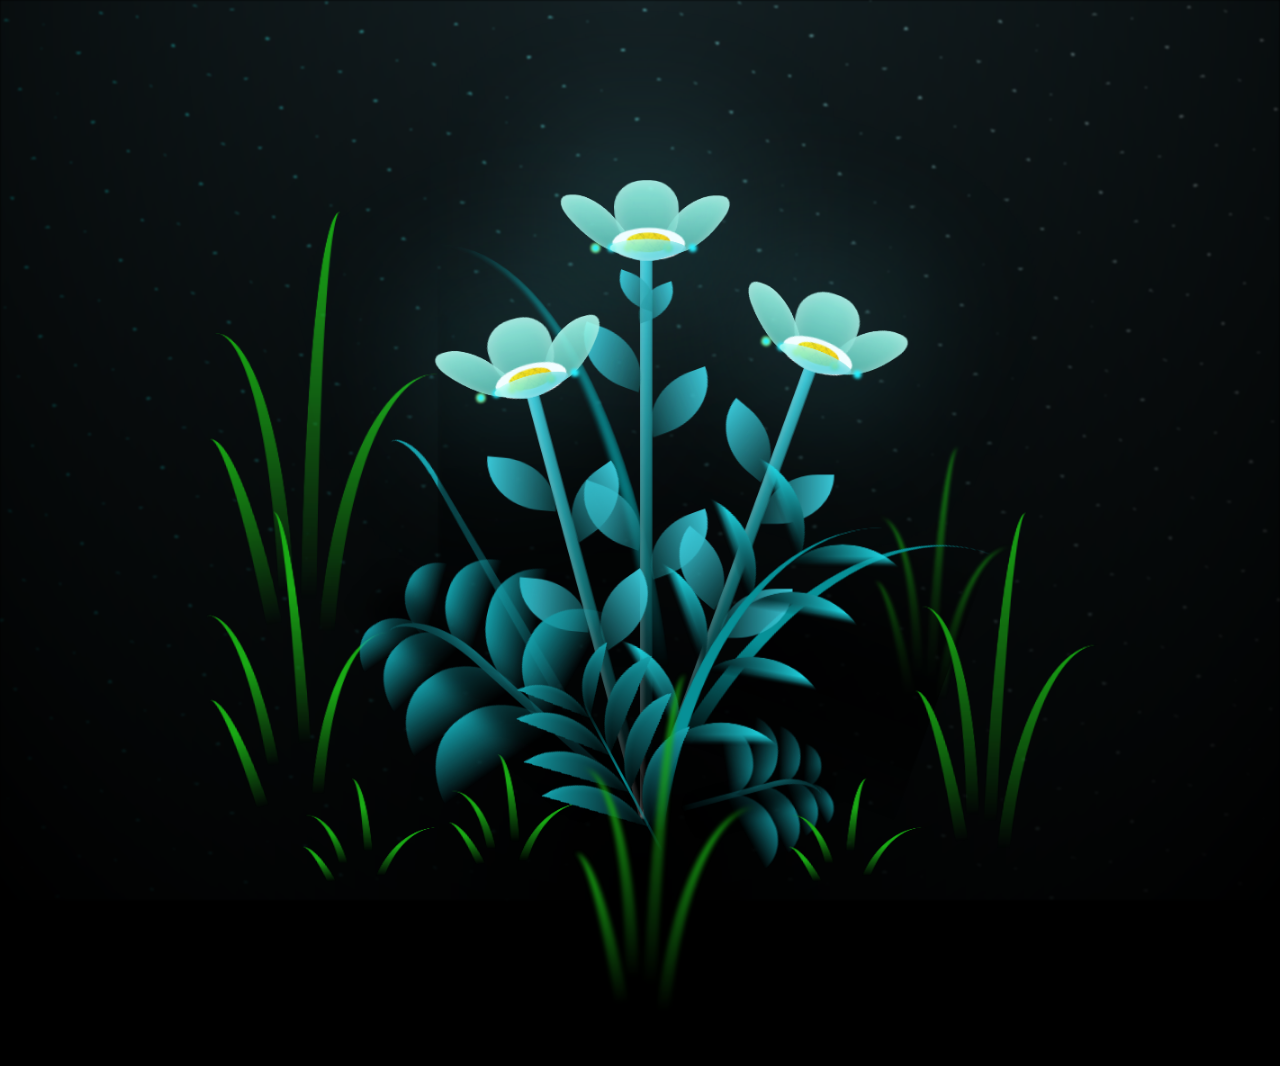
<file: kado-main/flower.html>
<!DOCTYPE html>
<html lang="en">
<head>
    <meta charset="UTF-8">
    <meta http-equiv="X-UA-Compatible" content="IE=edge">
    <meta name="viewport" content="width=device-width, initial-scale=1.0">
    <link rel="stylesheet" href="css/main.css">
    <link rel="icon" href="img/alpha-z.svg" type="image/x-icon">
    <title>Flowers - Portofolio</title>
</head>
<body class="container">
  <!-- Pembuat code: https://codepen.io/mdusmanansari/pen/BamepLe -->
    <div class="night"></div>
    <div class="flowers">
      <div class="flower flower--1">
        <div class="flower__leafs flower__leafs--1">
          <div class="flower__leaf flower__leaf--1"></div>
          <div class="flower__leaf flower__leaf--2"></div>
          <div class="flower__leaf flower__leaf--3"></div>
          <div class="flower__leaf flower__leaf--4"></div>
          <div class="flower__white-circle"></div>
  
          <div class="flower__light flower__light--1"></div>
          <div class="flower__light flower__light--2"></div>
          <div class="flower__light flower__light--3"></div>
          <div class="flower__light flower__light--4"></div>
          <div class="flower__light flower__light--5"></div>
          <div class="flower__light flower__light--6"></div>
          <div class="flower__light flower__light--7"></div>
          <div class="flower__light flower__light--8"></div>
  
        </div>
        <div class="flower__line">
          <div class="flower__line__leaf flower__line__leaf--1"></div>
          <div class="flower__line__leaf flower__line__leaf--2"></div>
          <div class="flower__line__leaf flower__line__leaf--3"></div>
          <div class="flower__line__leaf flower__line__leaf--4"></div>
          <div class="flower__line__leaf flower__line__leaf--5"></div>
          <div class="flower__line__leaf flower__line__leaf--6"></div>
        </div>
      </div>
  
      <div class="flower flower--2">
        <div class="flower__leafs flower__leafs--2">
          <div class="flower__leaf flower__leaf--1"></div>
          <div class="flower__leaf flower__leaf--2"></div>
          <div class="flower__leaf flower__leaf--3"></div>
          <div class="flower__leaf flower__leaf--4"></div>
          <div class="flower__white-circle"></div>
  
          <div class="flower__light flower__light--1"></div>
          <div class="flower__light flower__light--2"></div>
          <div class="flower__light flower__light--3"></div>
          <div class="flower__light flower__light--4"></div>
          <div class="flower__light flower__light--5"></div>
          <div class="flower__light flower__light--6"></div>
          <div class="flower__light flower__light--7"></div>
          <div class="flower__light flower__light--8"></div>
  
        </div>
        <div class="flower__line">
          <div class="flower__line__leaf flower__line__leaf--1"></div>
          <div class="flower__line__leaf flower__line__leaf--2"></div>
          <div class="flower__line__leaf flower__line__leaf--3"></div>
          <div class="flower__line__leaf flower__line__leaf--4"></div>
        </div>
      </div>
  
      <div class="flower flower--3">
        <div class="flower__leafs flower__leafs--3">
          <div class="flower__leaf flower__leaf--1"></div>
          <div class="flower__leaf flower__leaf--2"></div>
          <div class="flower__leaf flower__leaf--3"></div>
          <div class="flower__leaf flower__leaf--4"></div>
          <div class="flower__white-circle"></div>
  
          <div class="flower__light flower__light--1"></div>
          <div class="flower__light flower__light--2"></div>
          <div class="flower__light flower__light--3"></div>
          <div class="flower__light flower__light--4"></div>
          <div class="flower__light flower__light--5"></div>
          <div class="flower__light flower__light--6"></div>
          <div class="flower__light flower__light--7"></div>
          <div class="flower__light flower__light--8"></div>
  
        </div>
        <div class="flower__line">
          <div class="flower__line__leaf flower__line__leaf--1"></div>
          <div class="flower__line__leaf flower__line__leaf--2"></div>
          <div class="flower__line__leaf flower__line__leaf--3"></div>
          <div class="flower__line__leaf flower__line__leaf--4"></div>
        </div>
      </div>
  
      <div class="grow-ans" style="--d:1.2s">
        <div class="flower__g-long">
          <div class="flower__g-long__top"></div>
          <div class="flower__g-long__bottom"></div>
        </div>
      </div>
  
      <div class="growing-grass">
        <div class="flower__grass flower__grass--1">
          <div class="flower__grass--top"></div>
          <div class="flower__grass--bottom"></div>
          <div class="flower__grass__leaf flower__grass__leaf--1"></div>
          <div class="flower__grass__leaf flower__grass__leaf--2"></div>
          <div class="flower__grass__leaf flower__grass__leaf--3"></div>
          <div class="flower__grass__leaf flower__grass__leaf--4"></div>
          <div class="flower__grass__leaf flower__grass__leaf--5"></div>
          <div class="flower__grass__leaf flower__grass__leaf--6"></div>
          <div class="flower__grass__leaf flower__grass__leaf--7"></div>
          <div class="flower__grass__leaf flower__grass__leaf--8"></div>
          <div class="flower__grass__overlay"></div>
        </div>
      </div>
  
      <div class="growing-grass">
        <div class="flower__grass flower__grass--2">
          <div class="flower__grass--top"></div>
          <div class="flower__grass--bottom"></div>
          <div class="flower__grass__leaf flower__grass__leaf--1"></div>
          <div class="flower__grass__leaf flower__grass__leaf--2"></div>
          <div class="flower__grass__leaf flower__grass__leaf--3"></div>
          <div class="flower__grass__leaf flower__grass__leaf--4"></div>
          <div class="flower__grass__leaf flower__grass__leaf--5"></div>
          <div class="flower__grass__leaf flower__grass__leaf--6"></div>
          <div class="flower__grass__leaf flower__grass__leaf--7"></div>
          <div class="flower__grass__leaf flower__grass__leaf--8"></div>
          <div class="flower__grass__overlay"></div>
        </div>
      </div>
  
      <div class="grow-ans" style="--d:2.4s">
        <div class="flower__g-right flower__g-right--1">
          <div class="leaf"></div>
        </div>
      </div>
  
      <div class="grow-ans" style="--d:2.8s">
        <div class="flower__g-right flower__g-right--2">
          <div class="leaf"></div>
        </div>
      </div>
  
      <div class="grow-ans" style="--d:2.8s">
        <div class="flower__g-front">
          <div class="flower__g-front__leaf-wrapper flower__g-front__leaf-wrapper--1">
            <div class="flower__g-front__leaf"></div>
          </div>
          <div class="flower__g-front__leaf-wrapper flower__g-front__leaf-wrapper--2">
            <div class="flower__g-front__leaf"></div>
          </div>
          <div class="flower__g-front__leaf-wrapper flower__g-front__leaf-wrapper--3">
            <div class="flower__g-front__leaf"></div>
          </div>
          <div class="flower__g-front__leaf-wrapper flower__g-front__leaf-wrapper--4">
            <div class="flower__g-front__leaf"></div>
          </div>
          <div class="flower__g-front__leaf-wrapper flower__g-front__leaf-wrapper--5">
            <div class="flower__g-front__leaf"></div>
          </div>
          <div class="flower__g-front__leaf-wrapper flower__g-front__leaf-wrapper--6">
            <div class="flower__g-front__leaf"></div>
          </div>
          <div class="flower__g-front__leaf-wrapper flower__g-front__leaf-wrapper--7">
            <div class="flower__g-front__leaf"></div>
          </div>
          <div class="flower__g-front__leaf-wrapper flower__g-front__leaf-wrapper--8">
            <div class="flower__g-front__leaf"></div>
          </div>
          <div class="flower__g-front__line"></div>
        </div>
      </div>
  
      <div class="grow-ans" style="--d:3.2s">
        <div class="flower__g-fr">
          <div class="leaf"></div>
          <div class="flower__g-fr__leaf flower__g-fr__leaf--1"></div>
          <div class="flower__g-fr__leaf flower__g-fr__leaf--2"></div>
          <div class="flower__g-fr__leaf flower__g-fr__leaf--3"></div>
          <div class="flower__g-fr__leaf flower__g-fr__leaf--4"></div>
          <div class="flower__g-fr__leaf flower__g-fr__leaf--5"></div>
          <div class="flower__g-fr__leaf flower__g-fr__leaf--6"></div>
          <div class="flower__g-fr__leaf flower__g-fr__leaf--7"></div>
          <div class="flower__g-fr__leaf flower__g-fr__leaf--8"></div>
        </div>
      </div>
  
      <div class="long-g long-g--0">
        <div class="grow-ans" style="--d:3s">
          <div class="leaf leaf--0"></div>
        </div>
        <div class="grow-ans" style="--d:2.2s">
          <div class="leaf leaf--1"></div>
        </div>
        <div class="grow-ans" style="--d:3.4s">
          <div class="leaf leaf--2"></div>
        </div>
        <div class="grow-ans" style="--d:3.6s">
          <div class="leaf leaf--3"></div>
        </div>
      </div>
  
      <div class="long-g long-g--1">
        <div class="grow-ans" style="--d:3.6s">
          <div class="leaf leaf--0"></div>
        </div>
        <div class="grow-ans" style="--d:3.8s">
          <div class="leaf leaf--1"></div>
        </div>
        <div class="grow-ans" style="--d:4s">
          <div class="leaf leaf--2"></div>
        </div>
        <div class="grow-ans" style="--d:4.2s">
          <div class="leaf leaf--3"></div>
        </div>
      </div>
  
      <div class="long-g long-g--2">
        <div class="grow-ans" style="--d:4s">
          <div class="leaf leaf--0"></div>
        </div>
        <div class="grow-ans" style="--d:4.2s">
          <div class="leaf leaf--1"></div>
        </div>
        <div class="grow-ans" style="--d:4.4s">
          <div class="leaf leaf--2"></div>
        </div>
        <div class="grow-ans" style="--d:4.6s">
          <div class="leaf leaf--3"></div>
        </div>
      </div>
  
      <div class="long-g long-g--3">
        <div class="grow-ans" style="--d:4s">
          <div class="leaf leaf--0"></div>
        </div>
        <div class="grow-ans" style="--d:4.2s">
          <div class="leaf leaf--1"></div>
        </div>
        <div class="grow-ans" style="--d:3s">
          <div class="leaf leaf--2"></div>
        </div>
        <div class="grow-ans" style="--d:3.6s">
          <div class="leaf leaf--3"></div>
        </div>
      </div>
  
      <div class="long-g long-g--4">
        <div class="grow-ans" style="--d:4s">
          <div class="leaf leaf--0"></div>
        </div>
        <div class="grow-ans" style="--d:4.2s">
          <div class="leaf leaf--1"></div>
        </div>
        <div class="grow-ans" style="--d:3s">
          <div class="leaf leaf--2"></div>
        </div>
        <div class="grow-ans" style="--d:3.6s">
          <div class="leaf leaf--3"></div>
        </div>
      </div>
  
      <div class="long-g long-g--5">
        <div class="grow-ans" style="--d:4s">
          <div class="leaf leaf--0"></div>
        </div>
        <div class="grow-ans" style="--d:4.2s">
          <div class="leaf leaf--1"></div>
        </div>
        <div class="grow-ans" style="--d:3s">
          <div class="leaf leaf--2"></div>
        </div>
        <div class="grow-ans" style="--d:3.6s">
          <div class="leaf leaf--3"></div>
        </div>
      </div>
  
      <div class="long-g long-g--6">
        <div class="grow-ans" style="--d:4.2s">
          <div class="leaf leaf--0"></div>
        </div>
        <div class="grow-ans" style="--d:4.4s">
          <div class="leaf leaf--1"></div>
        </div>
        <div class="grow-ans" style="--d:4.6s">
          <div class="leaf leaf--2"></div>
        </div>
        <div class="grow-ans" style="--d:4.8s">
          <div class="leaf leaf--3"></div>
        </div>
      </div>
  
      <div class="long-g long-g--7">
        <div class="grow-ans" style="--d:3s">
          <div class="leaf leaf--0"></div>
        </div>
        <div class="grow-ans" style="--d:3.2s">
          <div class="leaf leaf--1"></div>
        </div>
        <div class="grow-ans" style="--d:3.5s">
          <div class="leaf leaf--2"></div>
        </div>
        <div class="grow-ans" style="--d:3.6s">
          <div class="leaf leaf--3"></div>
        </div>
      </div>
    </div>
    <audio src="img/birthday.mp3" autoplay></audio>
    <script src="main.js"></script>
  </body>
</html>
</file>
<file: kado-main/css/style.css>
@import url('https://fonts.googleapis.com/css2?family=Poppins:ital,wght@0,500;1,900&display=swap');
*{
    font-family: 'Poppins',cursive;
}
body{
    color: azure;
    width: 100%;
    height: 100vh;
    display: flex;
    flex-direction: column;
    align-items: center;
    justify-content: center;
    background-color: black;
    overflow-x: hidden; /* Menghilangkan overflow horizontal */
}
.greetings{
    font-size: 6rem;
    font-weight: 900;
}
.greetings > span {
    animation: glow 2.5s ease-in-out infinite;
    color: black; /* Atur warna teks menjadi ungu */
}

button{
    background-color: #4F709C;
    width: 150px;
    height: 52px;
    border-radius: 20px;
    border: 2px solid #fff;
}

@keyframes glow{
    0%, 100%{
        color: #fff;
        text-shadow: 0 0 12px #39c6d6, 0 0 50px #39c6d6, 0 0 100px #39c6d6;
    }
    10%, 90%{
        color: #111;
        text-shadow: none;
    }
/* }
.greetings > span:nth-child(2){
    animation-delay: .2s ;
}
.greetings > span:nth-child(3){
    animation-delay: .4s ;
}
.greetings > span:nth-child(4){
    animation-delay: .6s;
}
.greetings > span:nth-child(5){
    animation-delay: .8s;
}
.greetings > span:nth-child(6){
    animation-delay: .10s;
}
.greetings > span:nth-child(7){
    animation-delay: .12s;
}
.greetings > span:nth-child(8){
    animation-delay: .14s;
}
.greetings > span:nth-child(9){
    animation-delay: .16s;
}
.greetings > span:nth-child(10){
    animation-delay: .18s;
}

.description{
    font-size: 1.5rem;
    margin-bottom: 20px; */
}

.button a{
    text-decoration: none;
    font-size: 1rem;
    color: #111;
}

@media screen and (max-width:574px){
    .greetings{
        display: block;
        font-size: 3rem;
        font-weight: 500;
        text-align: center;
    }
    .description{
        font-size: 1rem;
    }
    
    .button a{
        font-size: .5rem;
    }
}

.btn-primary {
    --bs-btn-color: #fff;
    --bs-btn-bg: #4F709C;
    --bs-btn-border-color: #4F709C;
    --bs-btn-hover-color: #fff;
    --bs-btn-hover-bg: #315380;
    --bs-btn-hover-border-color: #1826c2;
    --bs-btn-focus-shadow-rgb: 64, 79, 245;
    --bs-btn-active-color: #fff;
    --bs-btn-active-bg: #1826c2;
    --bs-btn-active-border-color: #1724b6;
    --bs-btn-active-shadow: inset 0 3px 5px rgba(0, 0, 0, 0.125);
    --bs-btn-disabled-color: #fff;
    --bs-btn-disabled-bg: #1e30f3;
    --bs-btn-disabled-border-color: #1e30f3;
  }

  .button {
    display: flex;
    flex-direction: column; /* Mengatur tata letak menjadi vertikal */
    align-items: flex-start; /* Mengatur posisi elemen ke kiri */
}

.button button {
    margin-bottom: 10px; /* Mengatur jarak antara tombol */
}
</file>
<file: kado-main/css/main.css>
*,
*::after,
*::before {
  padding: 0;
  margin: 0;
  box-sizing: border-box;
}

:root {
  --dark-color: #000;
}

body {
  display: flex;
  align-items: flex-end;
  justify-content: center;
  min-height: 100vh;
  background-color: var(--dark-color);
  overflow: hidden;
  perspective: 1000px;
  overflow-x: hidden;
}

.night {
  position: fixed;
  left: 50%;
  top: 0;
  transform: translateX(-50%);
  width: 100%;
  height: 100%;
  filter: blur(0.1vmin);
  background-image: radial-gradient(ellipse at top, transparent 0%, var(--dark-color)), radial-gradient(ellipse at bottom, var(--dark-color), rgba(145, 233, 255, 0.2)), repeating-linear-gradient(220deg, rgb(0, 0, 0) 0px, rgb(0, 0, 0) 19px, transparent 19px, transparent 22px), repeating-linear-gradient(189deg, rgb(0, 0, 0) 0px, rgb(0, 0, 0) 19px, transparent 19px, transparent 22px), repeating-linear-gradient(148deg, rgb(0, 0, 0) 0px, rgb(0, 0, 0) 19px, transparent 19px, transparent 22px), linear-gradient(90deg, rgb(0, 255, 250), rgb(240, 240, 240));
}

.flowers {
  position: relative;
  transform: scale(0.9);
}

.flower {
  position: absolute;
  bottom: 10vmin;
  transform-origin: bottom center;
  z-index: 10;
  --fl-speed: 0.8s;
}
.flower--1 {
  -webkit-animation: moving-flower-1 4s linear infinite;
          animation: moving-flower-1 4s linear infinite;
}
.flower--1 .flower__line {
  height: 70vmin;
  -webkit-animation-delay: 0.3s;
          animation-delay: 0.3s;
}
.flower--1 .flower__line__leaf--1 {
  -webkit-animation: blooming-leaf-right var(--fl-speed) 1.6s backwards;
          animation: blooming-leaf-right var(--fl-speed) 1.6s backwards;
}
.flower--1 .flower__line__leaf--2 {
  -webkit-animation: blooming-leaf-right var(--fl-speed) 1.4s backwards;
          animation: blooming-leaf-right var(--fl-speed) 1.4s backwards;
}
.flower--1 .flower__line__leaf--3 {
  -webkit-animation: blooming-leaf-left var(--fl-speed) 1.2s backwards;
          animation: blooming-leaf-left var(--fl-speed) 1.2s backwards;
}
.flower--1 .flower__line__leaf--4 {
  -webkit-animation: blooming-leaf-left var(--fl-speed) 1s backwards;
          animation: blooming-leaf-left var(--fl-speed) 1s backwards;
}
.flower--1 .flower__line__leaf--5 {
  -webkit-animation: blooming-leaf-right var(--fl-speed) 1.8s backwards;
          animation: blooming-leaf-right var(--fl-speed) 1.8s backwards;
}
.flower--1 .flower__line__leaf--6 {
  -webkit-animation: blooming-leaf-left var(--fl-speed) 2s backwards;
          animation: blooming-leaf-left var(--fl-speed) 2s backwards;
}
.flower--2 {
  left: 50%;
  transform: rotate(20deg);
  -webkit-animation: moving-flower-2 4s linear infinite;
          animation: moving-flower-2 4s linear infinite;
}
.flower--2 .flower__line {
  height: 60vmin;
  -webkit-animation-delay: 0.6s;
          animation-delay: 0.6s;
}
.flower--2 .flower__line__leaf--1 {
  -webkit-animation: blooming-leaf-right var(--fl-speed) 1.9s backwards;
          animation: blooming-leaf-right var(--fl-speed) 1.9s backwards;
}
.flower--2 .flower__line__leaf--2 {
  -webkit-animation: blooming-leaf-right var(--fl-speed) 1.7s backwards;
          animation: blooming-leaf-right var(--fl-speed) 1.7s backwards;
}
.flower--2 .flower__line__leaf--3 {
  -webkit-animation: blooming-leaf-left var(--fl-speed) 1.5s backwards;
          animation: blooming-leaf-left var(--fl-speed) 1.5s backwards;
}
.flower--2 .flower__line__leaf--4 {
  -webkit-animation: blooming-leaf-left var(--fl-speed) 1.3s backwards;
          animation: blooming-leaf-left var(--fl-speed) 1.3s backwards;
}
.flower--3 {
  left: 50%;
  transform: rotate(-15deg);
  -webkit-animation: moving-flower-3 4s linear infinite;
          animation: moving-flower-3 4s linear infinite;
}
.flower--3 .flower__line {
  -webkit-animation-delay: 0.9s;
          animation-delay: 0.9s;
}
.flower--3 .flower__line__leaf--1 {
  -webkit-animation: blooming-leaf-right var(--fl-speed) 2.5s backwards;
          animation: blooming-leaf-right var(--fl-speed) 2.5s backwards;
}
.flower--3 .flower__line__leaf--2 {
  -webkit-animation: blooming-leaf-right var(--fl-speed) 2.3s backwards;
          animation: blooming-leaf-right var(--fl-speed) 2.3s backwards;
}
.flower--3 .flower__line__leaf--3 {
  -webkit-animation: blooming-leaf-left var(--fl-speed) 2.1s backwards;
          animation: blooming-leaf-left var(--fl-speed) 2.1s backwards;
}
.flower--3 .flower__line__leaf--4 {
  -webkit-animation: blooming-leaf-left var(--fl-speed) 1.9s backwards;
          animation: blooming-leaf-left var(--fl-speed) 1.9s backwards;
}
.flower__leafs {
  position: relative;
  -webkit-animation: blooming-flower 2s backwards;
          animation: blooming-flower 2s backwards;
}
.flower__leafs--1 {
  -webkit-animation-delay: 1.1s;
          animation-delay: 1.1s;
}
.flower__leafs--2 {
  -webkit-animation-delay: 1.4s;
          animation-delay: 1.4s;
}
.flower__leafs--3 {
  -webkit-animation-delay: 1.7s;
          animation-delay: 1.7s;
}
.flower__leafs::after {
  content: "";
  position: absolute;
  left: 0;
  top: 0;
  transform: translate(-50%, -100%);
  width: 8vmin;
  height: 8vmin;
  background-color: #6bf0ff;
  filter: blur(10vmin);
}
.flower__leaf {
  position: absolute;
  bottom: 0;
  left: 50%;
  width: 8vmin;
  height: 11vmin;
  border-radius: 51% 49% 47% 53%/44% 45% 55% 69%;
  background-color: #a7ffee;
  background-image: linear-gradient(to top, #54b8aa, #a7ffee);
  transform-origin: bottom center;
  opacity: 0.9;
  box-shadow: inset 0 0 2vmin rgba(255, 255, 255, 0.5);
}
.flower__leaf--1 {
  transform: translate(-10%, 1%) rotateY(40deg) rotateX(-50deg);
}
.flower__leaf--2 {
  transform: translate(-50%, -4%) rotateX(40deg);
}
.flower__leaf--3 {
  transform: translate(-90%, 0%) rotateY(45deg) rotateX(50deg);
}
.flower__leaf--4 {
  width: 8vmin;
  height: 8vmin;
  transform-origin: bottom left;
  border-radius: 4vmin 10vmin 4vmin 4vmin;
  transform: translate(0%, 18%) rotateX(70deg) rotate(-43deg);
  background-image: linear-gradient(to top, #39c6d6, #a7ffee);
  z-index: 1;
  opacity: 0.8;
}
.flower__white-circle {
  position: absolute;
  left: -3.5vmin;
  top: -3vmin;
  width: 9vmin;
  height: 4vmin;
  border-radius: 50%;
  background-color: #fff;
}
.flower__white-circle::after {
  content: "";
  position: absolute;
  left: 50%;
  top: 45%;
  transform: translate(-50%, -50%);
  width: 60%;
  height: 60%;
  border-radius: inherit;
  background-image: repeating-linear-gradient(135deg, rgba(0, 0, 0, 0.03) 0px, rgba(0, 0, 0, 0.03) 1px, transparent 1px, transparent 12px), repeating-linear-gradient(45deg, rgba(0, 0, 0, 0.03) 0px, rgba(0, 0, 0, 0.03) 1px, transparent 1px, transparent 12px), repeating-linear-gradient(67.5deg, rgba(0, 0, 0, 0.03) 0px, rgba(0, 0, 0, 0.03) 1px, transparent 1px, transparent 12px), repeating-linear-gradient(135deg, rgba(0, 0, 0, 0.03) 0px, rgba(0, 0, 0, 0.03) 1px, transparent 1px, transparent 12px), repeating-linear-gradient(45deg, rgba(0, 0, 0, 0.03) 0px, rgba(0, 0, 0, 0.03) 1px, transparent 1px, transparent 12px), repeating-linear-gradient(112.5deg, rgba(0, 0, 0, 0.03) 0px, rgba(0, 0, 0, 0.03) 1px, transparent 1px, transparent 12px), repeating-linear-gradient(112.5deg, rgba(0, 0, 0, 0.03) 0px, rgba(0, 0, 0, 0.03) 1px, transparent 1px, transparent 12px), repeating-linear-gradient(45deg, rgba(0, 0, 0, 0.03) 0px, rgba(0, 0, 0, 0.03) 1px, transparent 1px, transparent 12px), repeating-linear-gradient(22.5deg, rgba(0, 0, 0, 0.03) 0px, rgba(0, 0, 0, 0.03) 1px, transparent 1px, transparent 12px), repeating-linear-gradient(45deg, rgba(0, 0, 0, 0.03) 0px, rgba(0, 0, 0, 0.03) 1px, transparent 1px, transparent 12px), repeating-linear-gradient(22.5deg, rgba(0, 0, 0, 0.03) 0px, rgba(0, 0, 0, 0.03) 1px, transparent 1px, transparent 12px), repeating-linear-gradient(135deg, rgba(0, 0, 0, 0.03) 0px, rgba(0, 0, 0, 0.03) 1px, transparent 1px, transparent 12px), repeating-linear-gradient(157.5deg, rgba(0, 0, 0, 0.03) 0px, rgba(0, 0, 0, 0.03) 1px, transparent 1px, transparent 12px), repeating-linear-gradient(67.5deg, rgba(0, 0, 0, 0.03) 0px, rgba(0, 0, 0, 0.03) 1px, transparent 1px, transparent 12px), repeating-linear-gradient(67.5deg, rgba(0, 0, 0, 0.03) 0px, rgba(0, 0, 0, 0.03) 1px, transparent 1px, transparent 12px), linear-gradient(90deg, rgb(255, 235, 18), rgb(255, 206, 0));
}
.flower__line {
  height: 55vmin;
  width: 1.5vmin;
  background-image: linear-gradient(to left, rgba(0, 0, 0, 0.2), transparent, rgba(255, 255, 255, 0.2)), linear-gradient(to top, transparent 10%, #14757a, #39c6d6);
  box-shadow: inset 0 0 2px rgba(0, 0, 0, 0.5);
  -webkit-animation: grow-flower-tree 4s backwards;
          animation: grow-flower-tree 4s backwards;
}
.flower__line__leaf {
  --w: 7vmin;
  --h: calc(var(--w) + 2vmin);
  position: absolute;
  top: 20%;
  left: 90%;
  width: var(--w);
  height: var(--h);
  border-top-right-radius: var(--h);
  border-bottom-left-radius: var(--h);
  background-image: linear-gradient(to top, rgba(20, 117, 122, 0.4), #39c6d6);
}
.flower__line__leaf--1 {
  transform: rotate(70deg) rotateY(30deg);
}
.flower__line__leaf--2 {
  top: 45%;
  transform: rotate(70deg) rotateY(30deg);
}
.flower__line__leaf--3, .flower__line__leaf--4, .flower__line__leaf--6 {
  border-top-right-radius: 0;
  border-bottom-left-radius: 0;
  border-top-left-radius: var(--h);
  border-bottom-right-radius: var(--h);
  left: -460%;
  top: 12%;
  transform: rotate(-70deg) rotateY(30deg);
}
.flower__line__leaf--4 {
  top: 40%;
}
.flower__line__leaf--5 {
  top: 0;
  transform-origin: left;
  transform: rotate(70deg) rotateY(30deg) scale(0.6);
}
.flower__line__leaf--6 {
  top: -2%;
  left: -450%;
  transform-origin: right;
  transform: rotate(-70deg) rotateY(30deg) scale(0.6);
}
.flower__light {
  position: absolute;
  bottom: 0vmin;
  width: 1vmin;
  height: 1vmin;
  background-color: rgb(255, 251, 0);
  border-radius: 50%;
  filter: blur(0.2vmin);
  -webkit-animation: light-ans 4s linear infinite backwards;
          animation: light-ans 4s linear infinite backwards;
}
.flower__light:nth-child(odd) {
  background-color: #23f0ff;
}
.flower__light--1 {
  left: -2vmin;
  -webkit-animation-delay: 1s;
          animation-delay: 1s;
}
.flower__light--2 {
  left: 3vmin;
  -webkit-animation-delay: 0.5s;
          animation-delay: 0.5s;
}
.flower__light--3 {
  left: -6vmin;
  -webkit-animation-delay: 0.3s;
          animation-delay: 0.3s;
}
.flower__light--4 {
  left: 6vmin;
  -webkit-animation-delay: 0.9s;
          animation-delay: 0.9s;
}
.flower__light--5 {
  left: -1vmin;
  -webkit-animation-delay: 1.5s;
          animation-delay: 1.5s;
}
.flower__light--6 {
  left: -4vmin;
  -webkit-animation-delay: 3s;
          animation-delay: 3s;
}
.flower__light--7 {
  left: 3vmin;
  -webkit-animation-delay: 2s;
          animation-delay: 2s;
}
.flower__light--8 {
  left: -6vmin;
  -webkit-animation-delay: 3.5s;
          animation-delay: 3.5s;
}
.flower__grass {
  --c: #159faa;
  --line-w: 1.5vmin;
  position: absolute;
  bottom: 12vmin;
  left: -7vmin;
  display: flex;
  flex-direction: column;
  align-items: flex-end;
  z-index: 20;
  transform-origin: bottom center;
  transform: rotate(-48deg) rotateY(40deg);
}
.flower__grass--1 {
  -webkit-animation: moving-grass 2s linear infinite;
          animation: moving-grass 2s linear infinite;
}
.flower__grass--2 {
  left: 2vmin;
  bottom: 10vmin;
  transform: scale(0.5) rotate(75deg) rotateX(10deg) rotateY(-200deg);
  opacity: 0.8;
  z-index: 0;
  -webkit-animation: moving-grass--2 1.5s linear infinite;
          animation: moving-grass--2 1.5s linear infinite;
}
.flower__grass--top {
  width: 7vmin;
  height: 10vmin;
  border-top-right-radius: 100%;
  border-right: var(--line-w) solid var(--c);
  transform-origin: bottom center;
  transform: rotate(-2deg);
}
.flower__grass--bottom {
  margin-top: -2px;
  width: var(--line-w);
  height: 25vmin;
  background-image: linear-gradient(to top, transparent, var(--c));
}
.flower__grass__leaf {
  --size: 10vmin;
  position: absolute;
  width: calc(var(--size) * 2.1);
  height: var(--size);
  border-top-left-radius: var(--size);
  border-top-right-radius: var(--size);
  background-image: linear-gradient(to top, transparent, transparent 30%, var(--c));
  z-index: 100;
}
.flower__grass__leaf--1 {
  top: -6%;
  left: 30%;
  --size: 6vmin;
  transform: rotate(-20deg);
  -webkit-animation: growing-grass-ans--1 2s 2.6s backwards;
          animation: growing-grass-ans--1 2s 2.6s backwards;
}
@-webkit-keyframes growing-grass-ans--1 {
  0% {
    transform-origin: bottom left;
    transform: rotate(-20deg) scale(0);
  }
}
@keyframes growing-grass-ans--1 {
  0% {
    transform-origin: bottom left;
    transform: rotate(-20deg) scale(0);
  }
}
.flower__grass__leaf--2 {
  top: -5%;
  left: -110%;
  --size: 6vmin;
  transform: rotate(10deg);
  -webkit-animation: growing-grass-ans--2 2s 2.4s linear backwards;
          animation: growing-grass-ans--2 2s 2.4s linear backwards;
}
@-webkit-keyframes growing-grass-ans--2 {
  0% {
    transform-origin: bottom right;
    transform: rotate(10deg) scale(0);
  }
}
@keyframes growing-grass-ans--2 {
  0% {
    transform-origin: bottom right;
    transform: rotate(10deg) scale(0);
  }
}
.flower__grass__leaf--3 {
  top: 5%;
  left: 60%;
  --size: 8vmin;
  transform: rotate(-18deg) rotateX(-20deg);
  -webkit-animation: growing-grass-ans--3 2s 2.2s linear backwards;
          animation: growing-grass-ans--3 2s 2.2s linear backwards;
}
@-webkit-keyframes growing-grass-ans--3 {
  0% {
    transform-origin: bottom left;
    transform: rotate(-18deg) rotateX(-20deg) scale(0);
  }
}
@keyframes growing-grass-ans--3 {
  0% {
    transform-origin: bottom left;
    transform: rotate(-18deg) rotateX(-20deg) scale(0);
  }
}
.flower__grass__leaf--4 {
  top: 6%;
  left: -135%;
  --size: 8vmin;
  transform: rotate(2deg);
  -webkit-animation: growing-grass-ans--4 2s 2s linear backwards;
          animation: growing-grass-ans--4 2s 2s linear backwards;
}
@-webkit-keyframes growing-grass-ans--4 {
  0% {
    transform-origin: bottom right;
    transform: rotate(2deg) scale(0);
  }
}
@keyframes growing-grass-ans--4 {
  0% {
    transform-origin: bottom right;
    transform: rotate(2deg) scale(0);
  }
}
.flower__grass__leaf--5 {
  top: 20%;
  left: 60%;
  --size: 10vmin;
  transform: rotate(-24deg) rotateX(-20deg);
  -webkit-animation: growing-grass-ans--5 2s 1.8s linear backwards;
          animation: growing-grass-ans--5 2s 1.8s linear backwards;
}
@-webkit-keyframes growing-grass-ans--5 {
  0% {
    transform-origin: bottom left;
    transform: rotate(-24deg) rotateX(-20deg) scale(0);
  }
}
@keyframes growing-grass-ans--5 {
  0% {
    transform-origin: bottom left;
    transform: rotate(-24deg) rotateX(-20deg) scale(0);
  }
}
.flower__grass__leaf--6 {
  top: 22%;
  left: -180%;
  --size: 10vmin;
  transform: rotate(10deg);
  -webkit-animation: growing-grass-ans--6 2s 1.6s linear backwards;
          animation: growing-grass-ans--6 2s 1.6s linear backwards;
}
@-webkit-keyframes growing-grass-ans--6 {
  0% {
    transform-origin: bottom right;
    transform: rotate(10deg) scale(0);
  }
}
@keyframes growing-grass-ans--6 {
  0% {
    transform-origin: bottom right;
    transform: rotate(10deg) scale(0);
  }
}
.flower__grass__leaf--7 {
  top: 39%;
  left: 70%;
  --size: 10vmin;
  transform: rotate(-10deg);
  -webkit-animation: growing-grass-ans--7 2s 1.4s linear backwards;
          animation: growing-grass-ans--7 2s 1.4s linear backwards;
}
@-webkit-keyframes growing-grass-ans--7 {
  0% {
    transform-origin: bottom left;
    transform: rotate(-10deg) scale(0);
  }
}
@keyframes growing-grass-ans--7 {
  0% {
    transform-origin: bottom left;
    transform: rotate(-10deg) scale(0);
  }
}
.flower__grass__leaf--8 {
  top: 40%;
  left: -215%;
  --size: 11vmin;
  transform: rotate(10deg);
  -webkit-animation: growing-grass-ans--8 2s 1.2s linear backwards;
          animation: growing-grass-ans--8 2s 1.2s linear backwards;
}
@-webkit-keyframes growing-grass-ans--8 {
  0% {
    transform-origin: bottom right;
    transform: rotate(10deg) scale(0);
  }
}
@keyframes growing-grass-ans--8 {
  0% {
    transform-origin: bottom right;
    transform: rotate(10deg) scale(0);
  }
}
.flower__grass__overlay {
  position: absolute;
  top: -10%;
  right: 0%;
  width: 100%;
  height: 100%;
  background-color: rgba(0, 0, 0, 0.6);
  filter: blur(1.5vmin);
  z-index: 100;
}
.flower__g-long {
  --w: 2vmin;
  --h: 6vmin;
  --c: #159faa;
  position: absolute;
  bottom: 10vmin;
  left: -3vmin;
  transform-origin: bottom center;
  transform: rotate(-30deg) rotateY(-20deg);
  display: flex;
  flex-direction: column;
  align-items: flex-end;
  -webkit-animation: flower-g-long-ans 3s linear infinite;
          animation: flower-g-long-ans 3s linear infinite;
}
@-webkit-keyframes flower-g-long-ans {
  0%, 100% {
    transform: rotate(-30deg) rotateY(-20deg);
  }
  50% {
    transform: rotate(-32deg) rotateY(-20deg);
  }
}
@keyframes flower-g-long-ans {
  0%, 100% {
    transform: rotate(-30deg) rotateY(-20deg);
  }
  50% {
    transform: rotate(-32deg) rotateY(-20deg);
  }
}
.flower__g-long__top {
  top: calc(var(--h) * -1);
  width: calc(var(--w) + 1vmin);
  height: var(--h);
  border-top-right-radius: 100%;
  border-right: 0.7vmin solid var(--c);
  transform: translate(-0.7vmin, 1vmin);
}
.flower__g-long__bottom {
  width: var(--w);
  height: 50vmin;
  transform-origin: bottom center;
  background-image: linear-gradient(to top, transparent 30%, var(--c));
  box-shadow: inset 0 0 2px rgba(0, 0, 0, 0.5);
  -webkit-clip-path: polygon(35% 0, 65% 1%, 100% 100%, 0% 100%);
          clip-path: polygon(35% 0, 65% 1%, 100% 100%, 0% 100%);
}
.flower__g-right {
  position: absolute;
  bottom: 6vmin;
  left: -2vmin;
  transform-origin: bottom left;
  transform: rotate(20deg);
}
.flower__g-right .leaf {
  width: 30vmin;
  height: 50vmin;
  border-top-left-radius: 100%;
  border-left: 2vmin solid #079097;
  background-image: linear-gradient(to bottom, transparent, var(--dark-color) 60%);
  -webkit-mask-image: linear-gradient(to top, transparent 30%, #079097 60%);
}
.flower__g-right--1 {
  -webkit-animation: flower-g-right-ans 2.5s linear infinite;
          animation: flower-g-right-ans 2.5s linear infinite;
}
.flower__g-right--2 {
  left: 5vmin;
  transform: rotateY(-180deg);
  -webkit-animation: flower-g-right-ans--2 3s linear infinite;
          animation: flower-g-right-ans--2 3s linear infinite;
}
.flower__g-right--2 .leaf {
  height: 75vmin;
  filter: blur(0.3vmin);
  opacity: 0.8;
}
@-webkit-keyframes flower-g-right-ans {
  0%, 100% {
    transform: rotate(20deg);
  }
  50% {
    transform: rotate(24deg) rotateX(-20deg);
  }
}
@keyframes flower-g-right-ans {
  0%, 100% {
    transform: rotate(20deg);
  }
  50% {
    transform: rotate(24deg) rotateX(-20deg);
  }
}
@-webkit-keyframes flower-g-right-ans--2 {
  0%, 100% {
    transform: rotateY(-180deg) rotate(0deg) rotateX(-20deg);
  }
  50% {
    transform: rotateY(-180deg) rotate(6deg) rotateX(-20deg);
  }
}
@keyframes flower-g-right-ans--2 {
  0%, 100% {
    transform: rotateY(-180deg) rotate(0deg) rotateX(-20deg);
  }
  50% {
    transform: rotateY(-180deg) rotate(6deg) rotateX(-20deg);
  }
}
.flower__g-front {
  position: absolute;
  bottom: 6vmin;
  left: 2.5vmin;
  z-index: 100;
  transform-origin: bottom center;
  transform: rotate(-28deg) rotateY(30deg) scale(1.04);
  -webkit-animation: flower__g-front-ans 2s linear infinite;
          animation: flower__g-front-ans 2s linear infinite;
}
@-webkit-keyframes flower__g-front-ans {
  0%, 100% {
    transform: rotate(-28deg) rotateY(30deg) scale(1.04);
  }
  50% {
    transform: rotate(-35deg) rotateY(40deg) scale(1.04);
  }
}
@keyframes flower__g-front-ans {
  0%, 100% {
    transform: rotate(-28deg) rotateY(30deg) scale(1.04);
  }
  50% {
    transform: rotate(-35deg) rotateY(40deg) scale(1.04);
  }
}
.flower__g-front__line {
  width: 0.3vmin;
  height: 20vmin;
  background-image: linear-gradient(to top, transparent, #079097, transparent 100%);
  position: relative;
}
.flower__g-front__leaf-wrapper {
  position: absolute;
  top: 0;
  left: 0;
  transform-origin: bottom left;
  transform: rotate(10deg);
}
.flower__g-front__leaf-wrapper:nth-child(even) {
  left: 0vmin;
  transform: rotateY(-180deg) rotate(5deg);
  -webkit-animation: flower__g-front__leaf-left-ans 1s ease-in backwards;
          animation: flower__g-front__leaf-left-ans 1s ease-in backwards;
}
.flower__g-front__leaf-wrapper:nth-child(odd) {
  -webkit-animation: flower__g-front__leaf-ans 1s ease-in backwards;
          animation: flower__g-front__leaf-ans 1s ease-in backwards;
}
.flower__g-front__leaf-wrapper--1 {
  top: -8vmin;
  transform: scale(0.7);
  -webkit-animation: flower__g-front__leaf-ans 1s 5.5s ease-in backwards !important;
          animation: flower__g-front__leaf-ans 1s 5.5s ease-in backwards !important;
}
.flower__g-front__leaf-wrapper--2 {
  top: -8vmin;
  transform: rotateY(-180deg) scale(0.7) !important;
  -webkit-animation: flower__g-front__leaf-left-ans-2 1s 4.6s ease-in backwards !important;
          animation: flower__g-front__leaf-left-ans-2 1s 4.6s ease-in backwards !important;
}
.flower__g-front__leaf-wrapper--3 {
  top: -3vmin;
  -webkit-animation: flower__g-front__leaf-ans 1s 4.6s ease-in backwards;
          animation: flower__g-front__leaf-ans 1s 4.6s ease-in backwards;
}
.flower__g-front__leaf-wrapper--4 {
  top: -3vmin;
  transform: rotateY(-180deg) scale(0.9) !important;
  -webkit-animation: flower__g-front__leaf-left-ans-2 1s 4.6s ease-in backwards !important;
          animation: flower__g-front__leaf-left-ans-2 1s 4.6s ease-in backwards !important;
}
@-webkit-keyframes flower__g-front__leaf-left-ans-2 {
  0% {
    transform: rotateY(-180deg) scale(0);
  }
}
@keyframes flower__g-front__leaf-left-ans-2 {
  0% {
    transform: rotateY(-180deg) scale(0);
  }
}
.flower__g-front__leaf-wrapper--5, .flower__g-front__leaf-wrapper--6 {
  top: 2vmin;
}
.flower__g-front__leaf-wrapper--7, .flower__g-front__leaf-wrapper--8 {
  top: 6.5vmin;
}
.flower__g-front__leaf-wrapper--2 {
  -webkit-animation-delay: 5.2s !important;
          animation-delay: 5.2s !important;
}
.flower__g-front__leaf-wrapper--3 {
  -webkit-animation-delay: 4.9s !important;
          animation-delay: 4.9s !important;
}
.flower__g-front__leaf-wrapper--5 {
  -webkit-animation-delay: 4.3s !important;
          animation-delay: 4.3s !important;
}
.flower__g-front__leaf-wrapper--6 {
  -webkit-animation-delay: 4.1s !important;
          animation-delay: 4.1s !important;
}
.flower__g-front__leaf-wrapper--7 {
  -webkit-animation-delay: 3.8s !important;
          animation-delay: 3.8s !important;
}
.flower__g-front__leaf-wrapper--8 {
  -webkit-animation-delay: 3.5s !important;
          animation-delay: 3.5s !important;
}
@-webkit-keyframes flower__g-front__leaf-ans {
  0% {
    transform: rotate(10deg) scale(0);
  }
}
@keyframes flower__g-front__leaf-ans {
  0% {
    transform: rotate(10deg) scale(0);
  }
}
@-webkit-keyframes flower__g-front__leaf-left-ans {
  0% {
    transform: rotateY(-180deg) rotate(5deg) scale(0);
  }
}
@keyframes flower__g-front__leaf-left-ans {
  0% {
    transform: rotateY(-180deg) rotate(5deg) scale(0);
  }
}
.flower__g-front__leaf {
  width: 10vmin;
  height: 10vmin;
  border-radius: 100% 0% 0% 100%/100% 100% 0% 0%;
  box-shadow: inset 0 2px 1vmin hsla(184deg, 97%, 58%, 0.2);
  background-image: linear-gradient(to bottom left, transparent, var(--dark-color)), linear-gradient(to bottom right, #159faa 50%, transparent 50%, transparent);
  -webkit-mask-image: linear-gradient(to bottom right, #159faa 50%, transparent 50%, transparent);
  mask-image: linear-gradient(to bottom right, #159faa 50%, transparent 50%, transparent);
}
.flower__g-fr {
  position: absolute;
  bottom: -4vmin;
  left: vmin;
  transform-origin: bottom left;
  z-index: 10;
  -webkit-animation: flower__g-fr-ans 2s linear infinite;
          animation: flower__g-fr-ans 2s linear infinite;
}
@-webkit-keyframes flower__g-fr-ans {
  0%, 100% {
    transform: rotate(2deg);
  }
  50% {
    transform: rotate(4deg);
  }
}
@keyframes flower__g-fr-ans {
  0%, 100% {
    transform: rotate(2deg);
  }
  50% {
    transform: rotate(4deg);
  }
}
.flower__g-fr .leaf {
  width: 30vmin;
  height: 50vmin;
  border-top-left-radius: 100%;
  border-left: 2vmin solid #079097;
  -webkit-mask-image: linear-gradient(to top, transparent 25%, #079097 50%);
  position: relative;
  z-index: 1;
}
.flower__g-fr__leaf {
  position: absolute;
  top: 0;
  left: 0;
  width: 10vmin;
  height: 10vmin;
  border-radius: 100% 0% 0% 100%/100% 100% 0% 0%;
  box-shadow: inset 0 2px 1vmin hsla(184deg, 97%, 58%, 0.2);
  background-image: linear-gradient(to bottom left, transparent, var(--dark-color) 98%), linear-gradient(to bottom right, #23f0ff 45%, transparent 50%, transparent);
  -webkit-mask-image: linear-gradient(135deg, #159faa 40%, transparent 50%, transparent);
}
.flower__g-fr__leaf--1 {
  left: 20vmin;
  transform: rotate(45deg);
  -webkit-animation: flower__g-fr-leaft-ans-1 0.5s 5.2s linear backwards;
          animation: flower__g-fr-leaft-ans-1 0.5s 5.2s linear backwards;
}
@-webkit-keyframes flower__g-fr-leaft-ans-1 {
  0% {
    transform-origin: left;
    transform: rotate(45deg) scale(0);
  }
}
@keyframes flower__g-fr-leaft-ans-1 {
  0% {
    transform-origin: left;
    transform: rotate(45deg) scale(0);
  }
}
.flower__g-fr__leaf--2 {
  left: 12vmin;
  top: -7vmin;
  transform: rotate(25deg) rotateY(-180deg);
  -webkit-animation: flower__g-fr-leaft-ans-6 0.5s 5s linear backwards;
          animation: flower__g-fr-leaft-ans-6 0.5s 5s linear backwards;
}
.flower__g-fr__leaf--3 {
  left: 15vmin;
  top: 6vmin;
  transform: rotate(55deg);
  -webkit-animation: flower__g-fr-leaft-ans-5 0.5s 4.8s linear backwards;
          animation: flower__g-fr-leaft-ans-5 0.5s 4.8s linear backwards;
}
.flower__g-fr__leaf--4 {
  left: 6vmin;
  top: -2vmin;
  transform: rotate(25deg) rotateY(-180deg);
  -webkit-animation: flower__g-fr-leaft-ans-6 0.5s 4.6s linear backwards;
          animation: flower__g-fr-leaft-ans-6 0.5s 4.6s linear backwards;
}
.flower__g-fr__leaf--5 {
  left: 10vmin;
  top: 14vmin;
  transform: rotate(55deg);
  -webkit-animation: flower__g-fr-leaft-ans-5 0.5s 4.4s linear backwards;
          animation: flower__g-fr-leaft-ans-5 0.5s 4.4s linear backwards;
}
@-webkit-keyframes flower__g-fr-leaft-ans-5 {
  0% {
    transform-origin: left;
    transform: rotate(55deg) scale(0);
  }
}
@keyframes flower__g-fr-leaft-ans-5 {
  0% {
    transform-origin: left;
    transform: rotate(55deg) scale(0);
  }
}
.flower__g-fr__leaf--6 {
  left: 0vmin;
  top: 6vmin;
  transform: rotate(25deg) rotateY(-180deg);
  -webkit-animation: flower__g-fr-leaft-ans-6 0.5s 4.2s linear backwards;
          animation: flower__g-fr-leaft-ans-6 0.5s 4.2s linear backwards;
}
@-webkit-keyframes flower__g-fr-leaft-ans-6 {
  0% {
    transform-origin: right;
    transform: rotate(25deg) rotateY(-180deg) scale(0);
  }
}
@keyframes flower__g-fr-leaft-ans-6 {
  0% {
    transform-origin: right;
    transform: rotate(25deg) rotateY(-180deg) scale(0);
  }
}
.flower__g-fr__leaf--7 {
  left: 5vmin;
  top: 22vmin;
  transform: rotate(45deg);
  -webkit-animation: flower__g-fr-leaft-ans-7 0.5s 4s linear backwards;
          animation: flower__g-fr-leaft-ans-7 0.5s 4s linear backwards;
}
@-webkit-keyframes flower__g-fr-leaft-ans-7 {
  0% {
    transform-origin: left;
    transform: rotate(45deg) scale(0);
  }
}
@keyframes flower__g-fr-leaft-ans-7 {
  0% {
    transform-origin: left;
    transform: rotate(45deg) scale(0);
  }
}
.flower__g-fr__leaf--8 {
  left: -4vmin;
  top: 15vmin;
  transform: rotate(15deg) rotateY(-180deg);
  -webkit-animation: flower__g-fr-leaft-ans-8 0.5s 3.8s linear backwards;
          animation: flower__g-fr-leaft-ans-8 0.5s 3.8s linear backwards;
}
@-webkit-keyframes flower__g-fr-leaft-ans-8 {
  0% {
    transform-origin: right;
    transform: rotate(15deg) rotateY(-180deg) scale(0);
  }
}
@keyframes flower__g-fr-leaft-ans-8 {
  0% {
    transform-origin: right;
    transform: rotate(15deg) rotateY(-180deg) scale(0);
  }
}

.long-g {
  position: absolute;
  bottom: 25vmin;
  left: -42vmin;
  transform-origin: bottom left;
}
.long-g--1 {
  bottom: 0vmin;
  transform: scale(0.8) rotate(-5deg);
}
.long-g--1 .leaf {
  -webkit-mask-image: linear-gradient(to top, transparent 40%, #079097 80%) !important;
}
.long-g--1 .leaf--1 {
  --w: 5vmin;
  --h: 60vmin;
  left: -2vmin;
  transform: rotate(3deg) rotateY(-180deg);
}
.long-g--2, .long-g--3 {
  bottom: -3vmin;
  left: -35vmin;
  transform-origin: center;
  transform: scale(0.6) rotateX(60deg);
}
.long-g--2 .leaf, .long-g--3 .leaf {
  -webkit-mask-image: linear-gradient(to top, transparent 50%, #079097 80%) !important;
}
.long-g--2 .leaf--1, .long-g--3 .leaf--1 {
  left: -1vmin;
  transform: rotateY(-180deg);
}
.long-g--3 {
  left: -17vmin;
  bottom: 0vmin;
}
.long-g--3 .leaf {
  -webkit-mask-image: linear-gradient(to top, transparent 40%, #079097 80%) !important;
}
.long-g--4 {
  left: 25vmin;
  bottom: -3vmin;
  transform-origin: center;
  transform: scale(0.6) rotateX(60deg);
}
.long-g--4 .leaf {
  -webkit-mask-image: linear-gradient(to top, transparent 50%, #079097 80%) !important;
}
.long-g--5 {
  left: 42vmin;
  bottom: 0vmin;
  transform: scale(0.8) rotate(2deg);
}
.long-g--6 {
  left: 0vmin;
  bottom: -20vmin;
  z-index: 100;
  filter: blur(0.3vmin);
  transform: scale(0.8) rotate(2deg);
}
.long-g--7 {
  left: 35vmin;
  bottom: 20vmin;
  z-index: -1;
  filter: blur(0.3vmin);
  transform: scale(0.6) rotate(2deg);
  opacity: 0.7;
}
.long-g .leaf {
  --w: 15vmin;
  --h: 40vmin;
  --c: #1aaa15;
  position: absolute;
  bottom: 0;
  width: var(--w);
  height: var(--h);
  border-top-left-radius: 100%;
  border-left: 2vmin solid var(--c);
  -webkit-mask-image: linear-gradient(to top, transparent 20%, var(--dark-color));
  transform-origin: bottom center;
}
.long-g .leaf--0 {
  left: 2vmin;
  -webkit-animation: leaf-ans-1 4s linear infinite;
          animation: leaf-ans-1 4s linear infinite;
}
.long-g .leaf--1 {
  --w: 5vmin;
  --h: 60vmin;
  -webkit-animation: leaf-ans-1 4s linear infinite;
          animation: leaf-ans-1 4s linear infinite;
}
.long-g .leaf--2 {
  --w: 10vmin;
  --h: 40vmin;
  left: -0.5vmin;
  bottom: 5vmin;
  transform-origin: bottom left;
  transform: rotateY(-180deg);
  -webkit-animation: leaf-ans-2 3s linear infinite;
          animation: leaf-ans-2 3s linear infinite;
}
.long-g .leaf--3 {
  --w: 5vmin;
  --h: 30vmin;
  left: -1vmin;
  bottom: 3.2vmin;
  transform-origin: bottom left;
  transform: rotate(-10deg) rotateY(-180deg);
  -webkit-animation: leaf-ans-3 3s linear infinite;
          animation: leaf-ans-3 3s linear infinite;
}

@-webkit-keyframes leaf-ans-1 {
  0%, 100% {
    transform: rotate(-5deg) scale(1);
  }
  50% {
    transform: rotate(5deg) scale(1.1);
  }
}

@keyframes leaf-ans-1 {
  0%, 100% {
    transform: rotate(-5deg) scale(1);
  }
  50% {
    transform: rotate(5deg) scale(1.1);
  }
}
@-webkit-keyframes leaf-ans-2 {
  0%, 100% {
    transform: rotateY(-180deg) rotate(5deg);
  }
  50% {
    transform: rotateY(-180deg) rotate(0deg) scale(1.1);
  }
}
@keyframes leaf-ans-2 {
  0%, 100% {
    transform: rotateY(-180deg) rotate(5deg);
  }
  50% {
    transform: rotateY(-180deg) rotate(0deg) scale(1.1);
  }
}
@-webkit-keyframes leaf-ans-3 {
  0%, 100% {
    transform: rotate(-10deg) rotateY(-180deg);
  }
  50% {
    transform: rotate(-20deg) rotateY(-180deg);
  }
}
@keyframes leaf-ans-3 {
  0%, 100% {
    transform: rotate(-10deg) rotateY(-180deg);
  }
  50% {
    transform: rotate(-20deg) rotateY(-180deg);
  }
}
.grow-ans {
  -webkit-animation: grow-ans 2s var(--d) backwards;
          animation: grow-ans 2s var(--d) backwards;
}

@-webkit-keyframes grow-ans {
  0% {
    transform: scale(0);
    opacity: 0;
  }
}

@keyframes grow-ans {
  0% {
    transform: scale(0);
    opacity: 0;
  }
}
@-webkit-keyframes light-ans {
  0% {
    opacity: 0;
    transform: translateY(0vmin);
  }
  25% {
    opacity: 1;
    transform: translateY(-5vmin) translateX(-2vmin);
  }
  50% {
    opacity: 1;
    transform: translateY(-15vmin) translateX(2vmin);
    filter: blur(0.2vmin);
  }
  75% {
    transform: translateY(-20vmin) translateX(-2vmin);
    filter: blur(0.2vmin);
  }
  100% {
    transform: translateY(-30vmin);
    opacity: 0;
    filter: blur(1vmin);
  }
}
@keyframes light-ans {
  0% {
    opacity: 0;
    transform: translateY(0vmin);
  }
  25% {
    opacity: 1;
    transform: translateY(-5vmin) translateX(-2vmin);
  }
  50% {
    opacity: 1;
    transform: translateY(-15vmin) translateX(2vmin);
    filter: blur(0.2vmin);
  }
  75% {
    transform: translateY(-20vmin) translateX(-2vmin);
    filter: blur(0.2vmin);
  }
  100% {
    transform: translateY(-30vmin);
    opacity: 0;
    filter: blur(1vmin);
  }
}
@-webkit-keyframes moving-flower-1 {
  0%, 100% {
    transform: rotate(2deg);
  }
  50% {
    transform: rotate(-2deg);
  }
}
@keyframes moving-flower-1 {
  0%, 100% {
    transform: rotate(2deg);
  }
  50% {
    transform: rotate(-2deg);
  }
}
@-webkit-keyframes moving-flower-2 {
  0%, 100% {
    transform: rotate(18deg);
  }
  50% {
    transform: rotate(14deg);
  }
}
@keyframes moving-flower-2 {
  0%, 100% {
    transform: rotate(18deg);
  }
  50% {
    transform: rotate(14deg);
  }
}
@-webkit-keyframes moving-flower-3 {
  0%, 100% {
    transform: rotate(-18deg);
  }
  50% {
    transform: rotate(-20deg) rotateY(-10deg);
  }
}
@keyframes moving-flower-3 {
  0%, 100% {
    transform: rotate(-18deg);
  }
  50% {
    transform: rotate(-20deg) rotateY(-10deg);
  }
}
@-webkit-keyframes blooming-leaf-right {
  0% {
    transform-origin: left;
    transform: rotate(70deg) rotateY(30deg) scale(0);
  }
}
@keyframes blooming-leaf-right {
  0% {
    transform-origin: left;
    transform: rotate(70deg) rotateY(30deg) scale(0);
  }
}
@-webkit-keyframes blooming-leaf-left {
  0% {
    transform-origin: right;
    transform: rotate(-70deg) rotateY(30deg) scale(0);
  }
}
@keyframes blooming-leaf-left {
  0% {
    transform-origin: right;
    transform: rotate(-70deg) rotateY(30deg) scale(0);
  }
}
@-webkit-keyframes grow-flower-tree {
  0% {
    height: 0;
    border-radius: 1vmin;
  }
}
@keyframes grow-flower-tree {
  0% {
    height: 0;
    border-radius: 1vmin;
  }
}
@-webkit-keyframes blooming-flower {
  0% {
    transform: scale(0);
  }
}
@keyframes blooming-flower {
  0% {
    transform: scale(0);
  }
}
@-webkit-keyframes moving-grass {
  0%, 100% {
    transform: rotate(-48deg) rotateY(40deg);
  }
  50% {
    transform: rotate(-50deg) rotateY(40deg);
  }
}
@keyframes moving-grass {
  0%, 100% {
    transform: rotate(-48deg) rotateY(40deg);
  }
  50% {
    transform: rotate(-50deg) rotateY(40deg);
  }
}
@-webkit-keyframes moving-grass--2 {
  0%, 100% {
    transform: scale(0.5) rotate(75deg) rotateX(10deg) rotateY(-200deg);
  }
  50% {
    transform: scale(0.5) rotate(79deg) rotateX(10deg) rotateY(-200deg);
  }
}
@keyframes moving-grass--2 {
  0%, 100% {
    transform: scale(0.5) rotate(75deg) rotateX(10deg) rotateY(-200deg);
  }
  50% {
    transform: scale(0.5) rotate(79deg) rotateX(10deg) rotateY(-200deg);
  }
}
.growing-grass {
  -webkit-animation: growing-grass-ans 1s 2s backwards;
          animation: growing-grass-ans 1s 2s backwards;
}

@-webkit-keyframes growing-grass-ans {
  0% {
    transform: scale(0);
  }
}

@keyframes growing-grass-ans {
  0% {
    transform: scale(0);
  }
}
.container * {
  -webkit-animation-play-state: paused !important;
          animation-play-state: paused !important;
}/*# sourceMappingURL=main.css.map */
</file>
